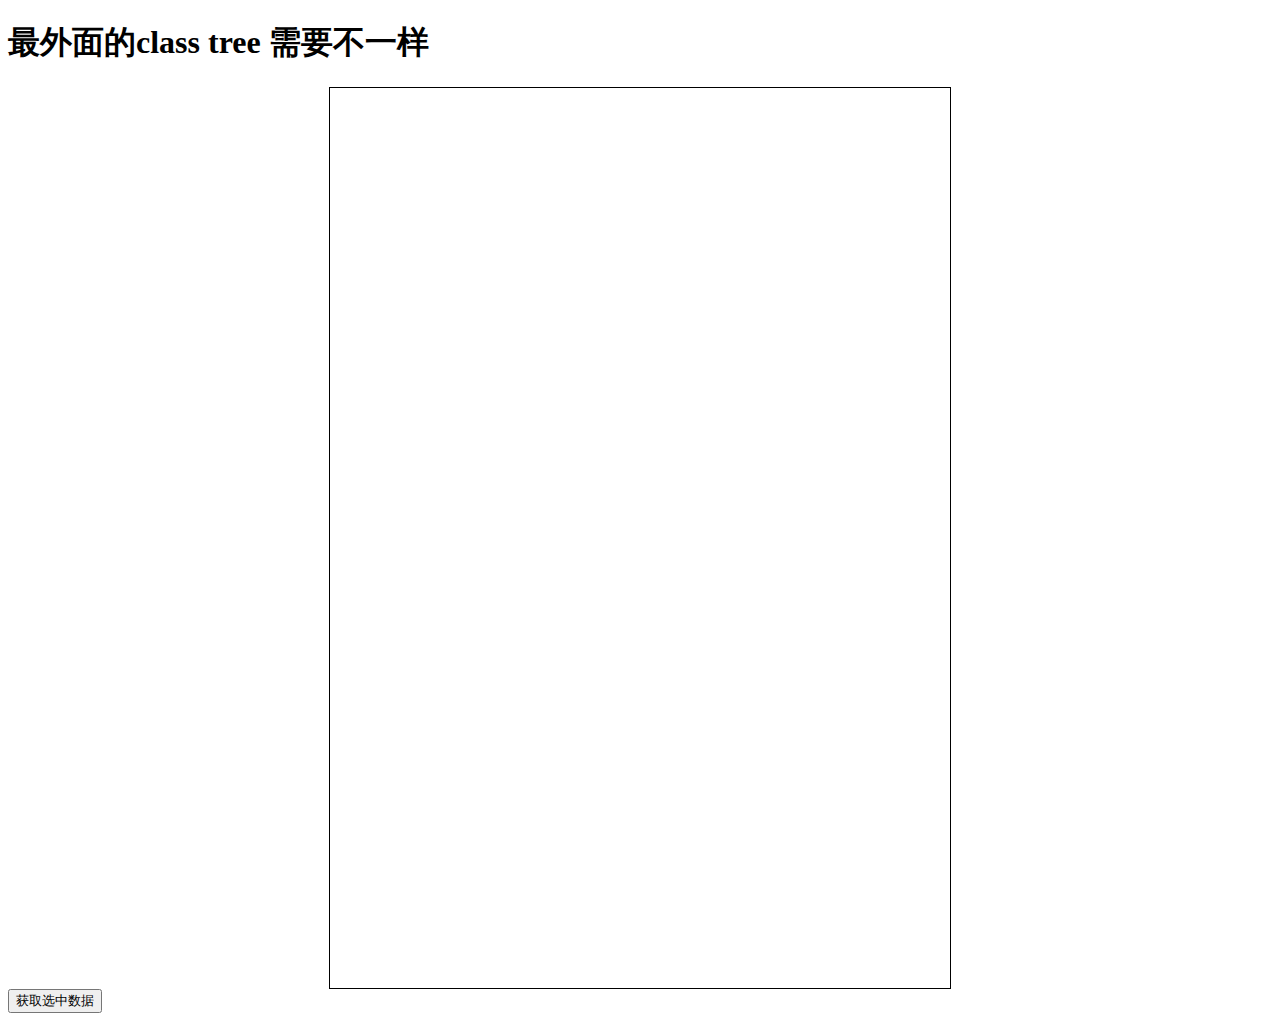
<file: JQ22/my-tree/leg_tree--1.0/index.html>
<!DOCTYPE html>
<html>

	<head>
		<meta charset="UTF-8">
		<title></title>
		<title>leg-tree</title>
		<meta name="apple-mobile-web-app-capable" content="yes">
		<meta name="apple-mobile-web-app-status-bar-style" content="black">
		<meta name="viewport" content="width=device-width, initial-scale=1,maximum-scale=1,user-scalable=no">
		<link rel="stylesheet" type="text/css" href="css/iconfont.css" />
	</head>
	<style>
		.tree {
			border: 1px solid black;
			width: 600px;
			height: 100vh;
			display: block;
			margin: auto;
			overflow-y: scroll;
			overflow-x: scroll;
			position: relative;
			padding-left: 20px;
		}
		
		a {
			text-decoration: none;
			color: #2C8DFB;
		}
		
		ul li {
			list-style-type: none;
			margin-left: -10px;
			position: relative;
		}
		
		.tree input{cursor: pointer;}
		.tree span {
			font-size: 13px;
			cursor: pointer;
			display: inline-block;
			border: 1px solid #e2e2e2;
			width: 10px;
			line-height: 8px;
			text-align: center;
			height: 10px;
			background-color: whitesmoke;
			position: absolute;
			left: 8px;
			top: 4px;
		}
		.tree ul span{
			left: -16px;
		}
		.tree ul {
			width: 100%;
			list-style-type: none;
			margin-top: 0px;
			position: relative;
		}
		.label:hover{
			box-shadow: 0 0 4px 0px #a0aefb;
		}
		.label{
			width: 18px;
			height: 18px;
			position: inherit;
			top: 4px;
			background-image: url(check.png);
			background-size: 100% 100%;
			display: inline-block;
			margin: 1px 5px 0 0;
		}
		input:checked + label {
			width: 19px;
			height: 19px;
			margin: 0 4px 0 0;
		    background-image: url(checked.png);
		}
		input{
			display: none;
		}
		.isShow{
			width: 14px;
			margin-right: 5px;
		}
		
		
		
		.tree1{
			position: fixed;
			right: 5px;
			top: 20px;
		}
	</style>
	<body>
		<h1>最外面的class tree 需要不一样</h1>
		<div class="tree">
		</div>
		<div class="tree1">
		</div>
		<button id="demo">获取选中数据</button>
	</body>
	<script src="http://libs.baidu.com/jquery/2.0.0/jquery.min.js"></script>
	<script src="leg-tree.js" type="text/javascript" charset="utf-8"></script>
	<script>
		var data = [{
			"name": "所有权限123",
			"open": true,
			"ico": 'iconfont icon-suo',
			"cascade": true,
			"checked": false,
			"children": [{
					"name": "储物柜管理",
					"open": true,
					"ico": 'iconfont icon-yonghu',
					"id": 99,
					"checked": false,
					"children": [{
							"name": "储物柜列表",
							"id": 1,
							"ico": 'iconfont icon-sousuo',
							"checked": false,
							"open": false,
							"children": [{
									"name": "详情",
									"id": 7,
									"ico": false,
									"checked": false
								},
								{
									"name": "修改价格",
									"id": 43,
									"ico": false,
									"checked": false
								}
							]
						},
						{
							"name": "计费类型",
							"id": 36,
							"ico": false,
							"checked": false,
							"open": true,
							"children": [{
									"name": "删除",
									"id": 37,
									"ico": false,
									"checked": false
								},
								{
									"name": "提交编辑",
									"id": 52,
									"ico": false,
									"checked": false
								}
							]
						}
					]
				},
				{
					"name": "广告业务",
					"open": true,
					"ico": false,
					"id": 999,
					"checked": false,
					"children": [{
							"name": "广告列表",
							"id": 22,
							"ico": false,
							"checked": false,
							"open": true,
							"children": [{
									"name": "编辑",
									"id": 23,
									"ico": false,
									"checked": false
								},
								{
									"name": "添加",
									"id": 24,
									"ico": false,
									"checked": false
								},
								{
									"name": "删除",
									"id": 25,
									"ico": false,
									"checked": false
								}
							]
						},
						{
							"name": "广告资源",
							"id": 26,
							"ico": false,
							"checked": false,
							"open": true,
							"children": [{
									"name": "编辑",
									"id": 27,
									"ico": false,
									"checked": false
								},
								{
									"name": "上传",
									"id": 28,
									"ico": false,
									"checked": false
								},
								{
									"name": "删除",
									"id": 29,
									"ico": false,
									"checked": false
								}
							]
						}
					]
				},
				{
					"name": "个人中心",
					"open": true,
					"ico": false,
					"checked": false,
					"children": [{
							"name": "资料修改",
							"id": 5,
							"ico": false,
							"checked": false,
							"open": true,
							"children": []
						},
						{
							"name": "密码修改",
							"id": 6,
							"ico": false,
							"checked": false,
							"open": true,
							"children": []
						},
						{
							"name": "资金账户",
							"id": 41,
							"ico": false,
							"checked": false,
							"open": true,
							"children": [{
									"name": "资金账户绑定微信",
									"id": 39,
									"ico": false,
									"checked": false
								},
								{
									"name": "资金账户绑定支付宝",
									"id": 40,
									"ico": false,
									"checked": false
								}
							]
						}
					]
				},
				{
					"name": "日志管理",
					"open": true,
					"ico": false,
					"checked": false,
					"children": [{
							"name": "错误日志",
							"id": 30,
							"ico": false,
							"checked": false,
							"open": true,
							"children": [{
									"name": "详情",
									"id": 31,
									"ico": false,
									"checked": false
								},
								{
									"name": "删除",
									"id": 32,
									"ico": false,
									"checked": false
								}
							]
						},
						{
							"name": "操作日志",
							"id": 33,
							"ico": false,
							"checked": false,
							"open": false,
							"children": []
						}
					]
				},
				{
					"name": "消息推送",
					"open": false,
					"ico": false,
					"checked": false,
					"children": [{
							"name": "普通消息",
							"id": 34,
							"ico": false,
							"checked": false,
							"open": true,
							"children": []
						},
						{
							"name": "图文消息",
							"id": 35,
							"ico": false,
							"checked": true,
							"open": true,
							"children": []
						}
					]
				}
			]
		}];

		var arrs = [1, 2, 3, 48, 5, 6, 7, 8, 9, 10]

		/*
		生成tree的位置 data为tree数据、arrs为选中的id可为空
		arrs可填可不填 填写需为数组
		data数据中的只有name、id、checked、open、ico、children和cascade
			其中open为是否展开	
			ico为ico图片 icon-sousuo 例: <i class="iconfont icon-sousuo"></i>（因麻烦只添加了3个测试ico）
				ico 可用自己所使用UI的ico  例：<i class="ivu-icon ivu-icon-ios-add-circle"></i>
				所填值 ivu-icon ivu-icon-ios-add-circle 为iview UI
				值必须要有所用UI的前缀（不懂可自己去F12把class 里的值全部复制）
			
			cascade为是否子父级联选中（cascade 必须在最高父级中写才生效）
		*/
		$(".tree").tree(data, arrs);
		$(".tree1").tree(data, arrs);
		//leg(".tree").tree(data,arrs);	//leg等同于$

		$("#demo").on("click", () => {
			alert($.getCheckedNodes())
		})
		console.log($.getCheckedNodes())
		//console.log(leg.getCheckedNodes())
	</script>

</html>
</file>
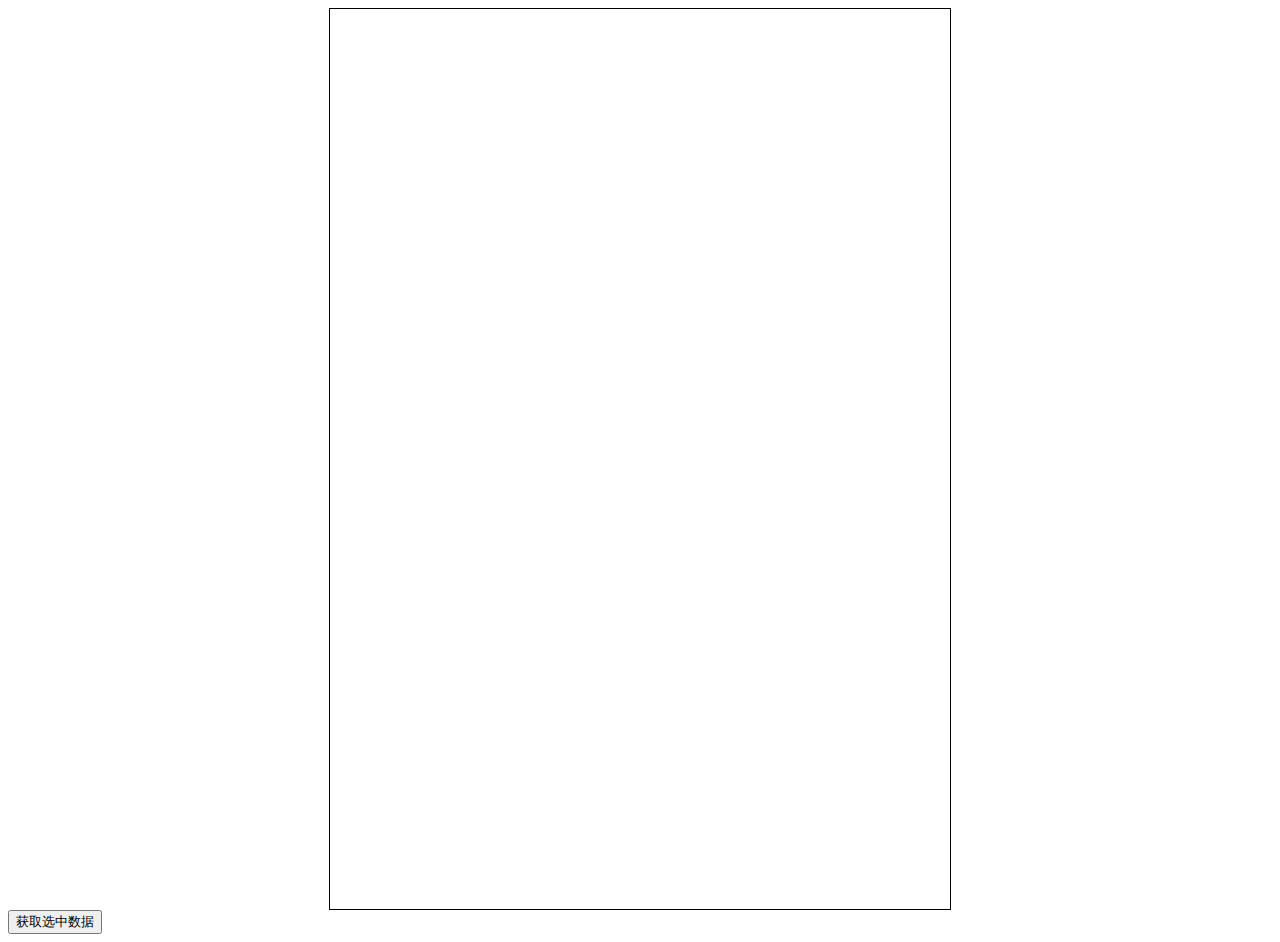
<file: JQ22/my-tree/my.html>
<!DOCTYPE html>
<html>

	<head>
		<meta charset="UTF-8">
		<title></title>
		<title>leg-tree</title>
		<meta name="apple-mobile-web-app-capable" content="yes">
		<meta name="apple-mobile-web-app-status-bar-style" content="black">
		<meta name="viewport" content="width=device-width, initial-scale=1,maximum-scale=1,user-scalable=no">
		<link rel="stylesheet" type="text/css" href="font/iconfont.css" />
	</head>
	<style>
		.tree {
			border: 1px solid black;
			width: 600px;
			height: 100vh;
			display: block;
			margin: auto;
			overflow-y: scroll;
			overflow-x: scroll;
			position: relative;
			padding-left: 20px;
		}
		
		a {
			text-decoration: none;
			color: #434b5a;
		}
		
		.synTree .iconxiangyou{
			cursor: pointer;
		}
		.synTree span{
			position: relative;
		    top: -6px;
		    left: 10px;
		    color: #010102;
	        cursor: default;
		}
		.leg_tree li {
			list-style-type: none;
			margin-left: -10px;
			position: relative;
			line-height: 22px;
		}
		
		.leg_tree li a{
			position: absolute;
			top: -4px;
			padding: 0px 10px;
		}
		.iconxiangyou{
		    position: absolute;
		    top: -5px;
		    left: -10px;
		}
		.leg_tree li i{
			font-size: 14px;
		}
		.leg_tree li i~i:before{
			position: relative;
		    top: -3px;
		    left: 5px;
		}
		.tree input{cursor: pointer;}
		.tree span {
			font-size: 13px;
			cursor: pointer;
			display: inline-block;
			border: 1px solid #e2e2e2;
			width: 10px;
			line-height: 8px;
			text-align: center;
			height: 10px;
			background-color: whitesmoke;
			position: absolute;
			left: 8px;
			top: 4px;
		}
		.tree ul span{
			left: -16px;
		}
		.tree ul {
			list-style-type: none;
			margin-top: 0px;
			position: relative;
		}
		
		.label{
			width: 14px;
			height: 14px;
			display: inline-flex;
			border: 1px solid #a5a5a5;
			border-radius: 3px;
		}
		.label i {
		    color: #0095ff;
		    position: absolute;
		    top: -2px;
		    left: -1px;
		    font-size: 18px!important;
		}
		.label:hover {
			box-shadow: 0 0 4px 0px #a0aefb;
		}
		/*.label i:hover {
			box-shadow: 0 0 4px 0px #a0aefb;
		}*/
		.isShow{
			position: absolute;
			top: -3px;
			left: -20px;
		}
		input{
			display: none;
		}
		.isShow{
			width: 14px;
			margin-right: 5px;
		}
		
		
		
		.tree1{
			position: fixed;
			top: 20px;
		}
	</style>
	<body>
		<!-- <h1>最外面的class tree 需要不一样</h1> -->
		<div class="tree">
		</div>
		 <div class="tree1"> 
		</div>
		<button id="demo">获取选中数据</button>
	</body>
	<script src="http://libs.baidu.com/jquery/2.0.0/jquery.min.js"></script>
	<script src="leg-tree.js" type="text/javascript" charset="utf-8"></script>
	<script>
		var data = [{
			"name": "所有权限123",
			"open": true,
			"id": 999,
			"ico": 'iconyonghu',
			"checked": false,
			"children": [{
					"name": "储物柜管理",
					"open": true,
					"ico": 'iconshezhi',
					"id": 99,
					"checked": false,
					"children": [{
							"name": "储物柜列表",
							"id": 1,
							"ico": 'icon-sousuo',
							"checked": false,
							"open": false,
							"children": [{
									"name": "详情",
									"id": 7,
									"ico": false,
									"checked": true
								},
								{
									"name": "修改价格",
									"id": 43,
									"ico": false,
									"checked": false
								}
							]
						},
						{
							"name": "计费类型",
							"id": 36,
							"ico": false,
							"checked": false,
							"open": true,
							"children": [{
									"name": "删除",
									"id": 37,
									"ico": false,
									"checked": false
								},
								{
									"name": "提交编辑",
									"id": 52,
									"ico": false,
									"checked": false
								}
							]
						}
					]
				},
				{
					"name": "广告业务",
					"open": true,
					"ico": false,
					"id": 999,
					"checked": false,
					"children": [{
							"name": "广告列表",
							"id": 22,
							"ico": false,
							"checked": false,
							"open": true,
							"children": [{
									"name": "编辑",
									"id": 23,
									"ico": false,
									"checked": false
								},
								{
									"name": "添加",
									"id": 24,
									"ico": false,
									"checked": false
								},
								{
									"name": "删除",
									"id": 25,
									"ico": false,
									"checked": false
								}
							]
						},
						{
							"name": "广告资源",
							"id": 26,
							"ico": false,
							"checked": false,
							"open": true,
							"children": [{
									"name": "编辑",
									"id": 27,
									"ico": false,
									"checked": false
								},
								{
									"name": "上传",
									"id": 28,
									"ico": false,
									"checked": false
								},
								{
									"name": "删除",
									"id": 29,
									"ico": false,
									"checked": false
								}
							]
						}
					]
				},
				{
					"name": "个人中心",
					"open": true,
					"ico": false,
					"checked": false,
					"children": [{
							"name": "资料修改",
							"id": 5,
							"ico": false,
							"checked": false,
							"open": true,
							"children": []
						},
						{
							"name": "密码修改",
							"id": 6,
							"ico": false,
							"checked": false,
							"open": true,
							"children": []
						},
						{
							"name": "资金账户",
							"id": 41,
							"ico": false,
							"checked": false,
							"open": true,
							"children": [{
									"name": "资金账户绑定微信",
									"id": 39,
									"ico": false,
									"checked": false
								},
								{
									"name": "资金账户绑定支付宝",
									"id": 40,
									"ico": false,
									"checked": false
								}
							]
						}
					]
				},
				{
					"name": "日志管理",
					"open": true,
					"ico": false,
					"checked": false,
					"children": [{
							"name": "错误日志",
							"id": 30,
							"ico": false,
							"checked": false,
							"open": true,
							"children": [{
									"name": "详情",
									"id": 31,
									"ico": false,
									"checked": false
								},
								{
									"name": "删除",
									"id": 32,
									"ico": false,
									"checked": false
								}
							]
						},
						{
							"name": "操作日志",
							"id": 33,
							"ico": false,
							"checked": false,
							"open": false,
							"children": []
						}
					]
				},
				{
					"name": "消息推送",
					"open": false,
					"ico": false,
					"checked": false,
					"children": [{
							"name": "普通消息",
							"id": 34,
							"ico": false,
							"checked": false,
							"open": true,
							"children": []
						},
						{
							"name": "图文消息",
							"id": 35,
							"ico": false,
							"checked": false,
							"open": true,
							"children": []
						}
					]
				}
			]
		}];

		var arrs = []
		// var arrs = [1, 2, 3, 48, 5, 6, 7, 8, 9, 10]

		/*
		生成tree的位置 data为tree数据、arrs为选中的id可为空
		arrs可填可不填 填写需为数组
		data数据中的只有name、id、checked、open、ico、children
			其中open为是否展开	
		*/

		$("#demo").on("click", () => {
			alert(leg.getCheckedNodes())//选中
			console.log(leg.getHalfSelected())//半选
			console.log(leg.getAll());//全选及半选
		})
		leg.tree({
			ele:".tree",//选者
			data:data,//数据
			arrs:arrs,//选中的id
			cascade:true,//级联
//			onAsync:true//暂无此
		});
		leg.synTree({
			ele:".tree1",
			url:"./tree.json",
			dataStyle:(res)=>{//修改后台返回的数据格式
				return res.list;
			},
			getData:(id,name)=>{//返回的id和标题
				console.log(id+"======"+name)
			}
		});
	</script>

</html>
</file>
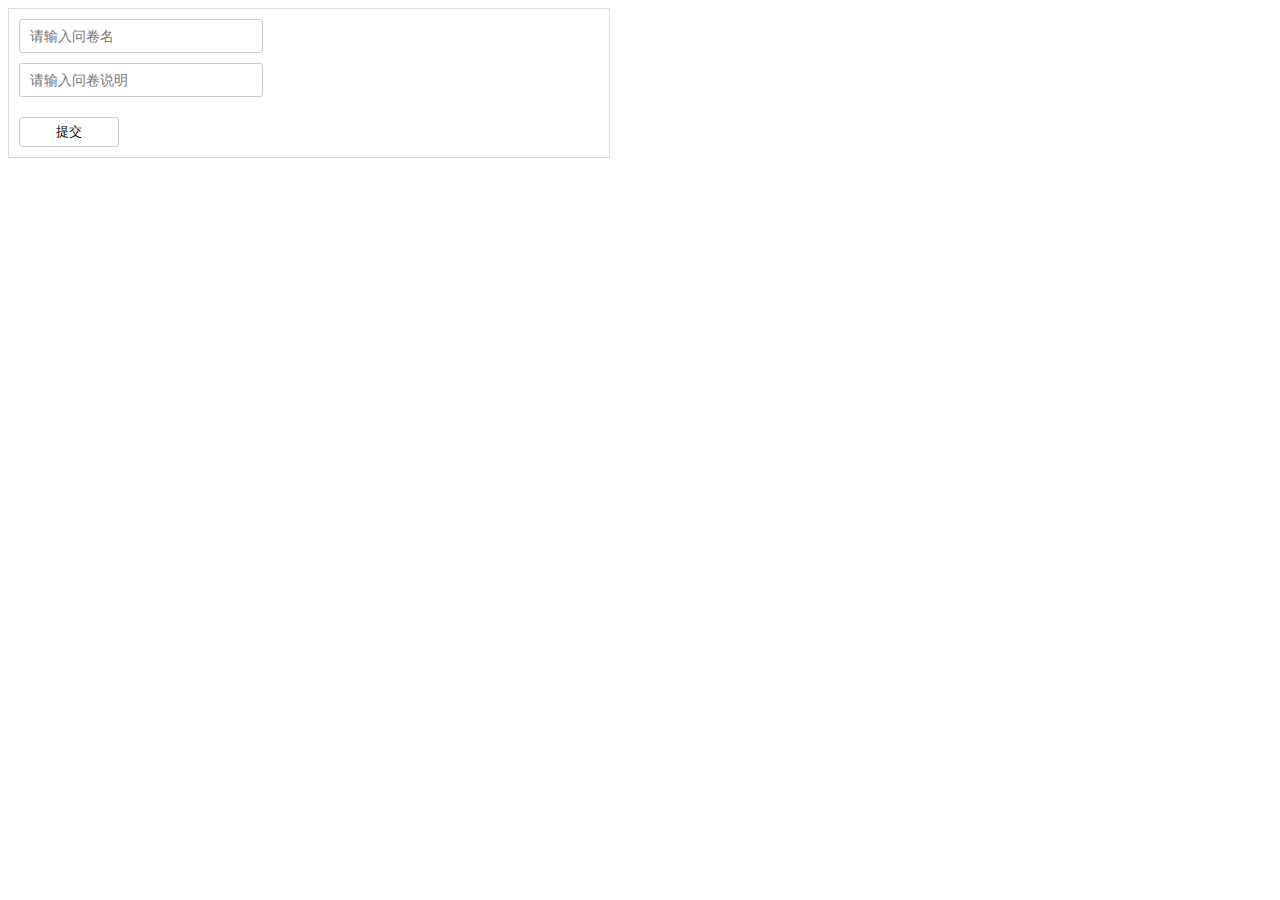
<file: JQ22/my-question/my-question/jq.html>
<!DOCTYPE html>
<html>
	<head>
		<meta charset="utf-8">
		<title></title>
	</head>
	<style type="text/css">
		.box {
			width: 600px;
			height: 100%;
			border: 1px solid gainsboro;
		}

		form input {
			display: block;
			margin: 10px;
			height: 30px;
			width: 230px;
			font-size: 14px;
			background: #fff;
			text-align: left;
			line-height: 30px;
			border-radius: 3px;
			padding-left: 10px;
			border: 1px solid #ccc;
		}

		.question {
			margin-left: 10px;
			display: flex;
			justify-content: flex-end;
			/* justify-content: space-between; */
		}

		.content {
			margin-left: 10px;
		}

		button {
			height: 30px;
			width: 100px;
			background: #fff;
			margin: 10px;
			border-radius: 3px;
			border: 1px solid #ccc;
		}

		.content b {
			float: left;
			padding: 16px 3px;
		}

		.choose {
			margin-left: 20px;
		}

		.choose button {
			margin: 0;
			padding: 0;
			width: 60px;
		}

		.choose button:hover {
			color: #01AAED;
		}

		.choose button:first-child {
			border-right: 0;
			border-radius: 3px 0 0 3px;
		}

		.choose button:last-child {
			margin-left: -5px;
			border-radius: 0 3px 3px 0;
		}

		.check {
			border: 1px solid #01AAED !important;
			box-shadow: 0px 1px 5px #90d6fa;
			position: sticky;
			color: #01AAED;
			z-index: 99;
		}
	</style>
	<body>
		<div class="box">
			<form id="form">
				<input type="text" name="asd" placeholder="请输入问卷名" />
				<input type="text" name="asd1" placeholder="请输入问卷说明" />

				<div class="title" leg-filter="title"></div>
				
				<button type="button" id="submit">提交</button>
			</form>
		</div>
		<!-- <script src="../../source/js/jquery-3.3.1.js"></script> -->
		<script src="https://www.jq22.com/jquery/jquery-3.3.1.js"></script>
		<script type="text/javascript" src="jq-es5.js"></script>
		<script>
			leg.survey({
				ele:".title",//添加的class 或者 id
				name:"demo",//问卷调查返回数据的名字	
				submit:"#submit",//提交按钮的id 或者 class	form标签内
				// form:"#form",// form 标签上的标志
				getData:function(res){
					console.log(res)
				}
			});
			// 获取的数据
			// {name: "asd", value: ""}
			// name: "asd1", value: ""}
			// {name: "demo", value: "[{"title":"","num":"1","children":[""]}]"}
		</script>
	</body>
</html>
</file>
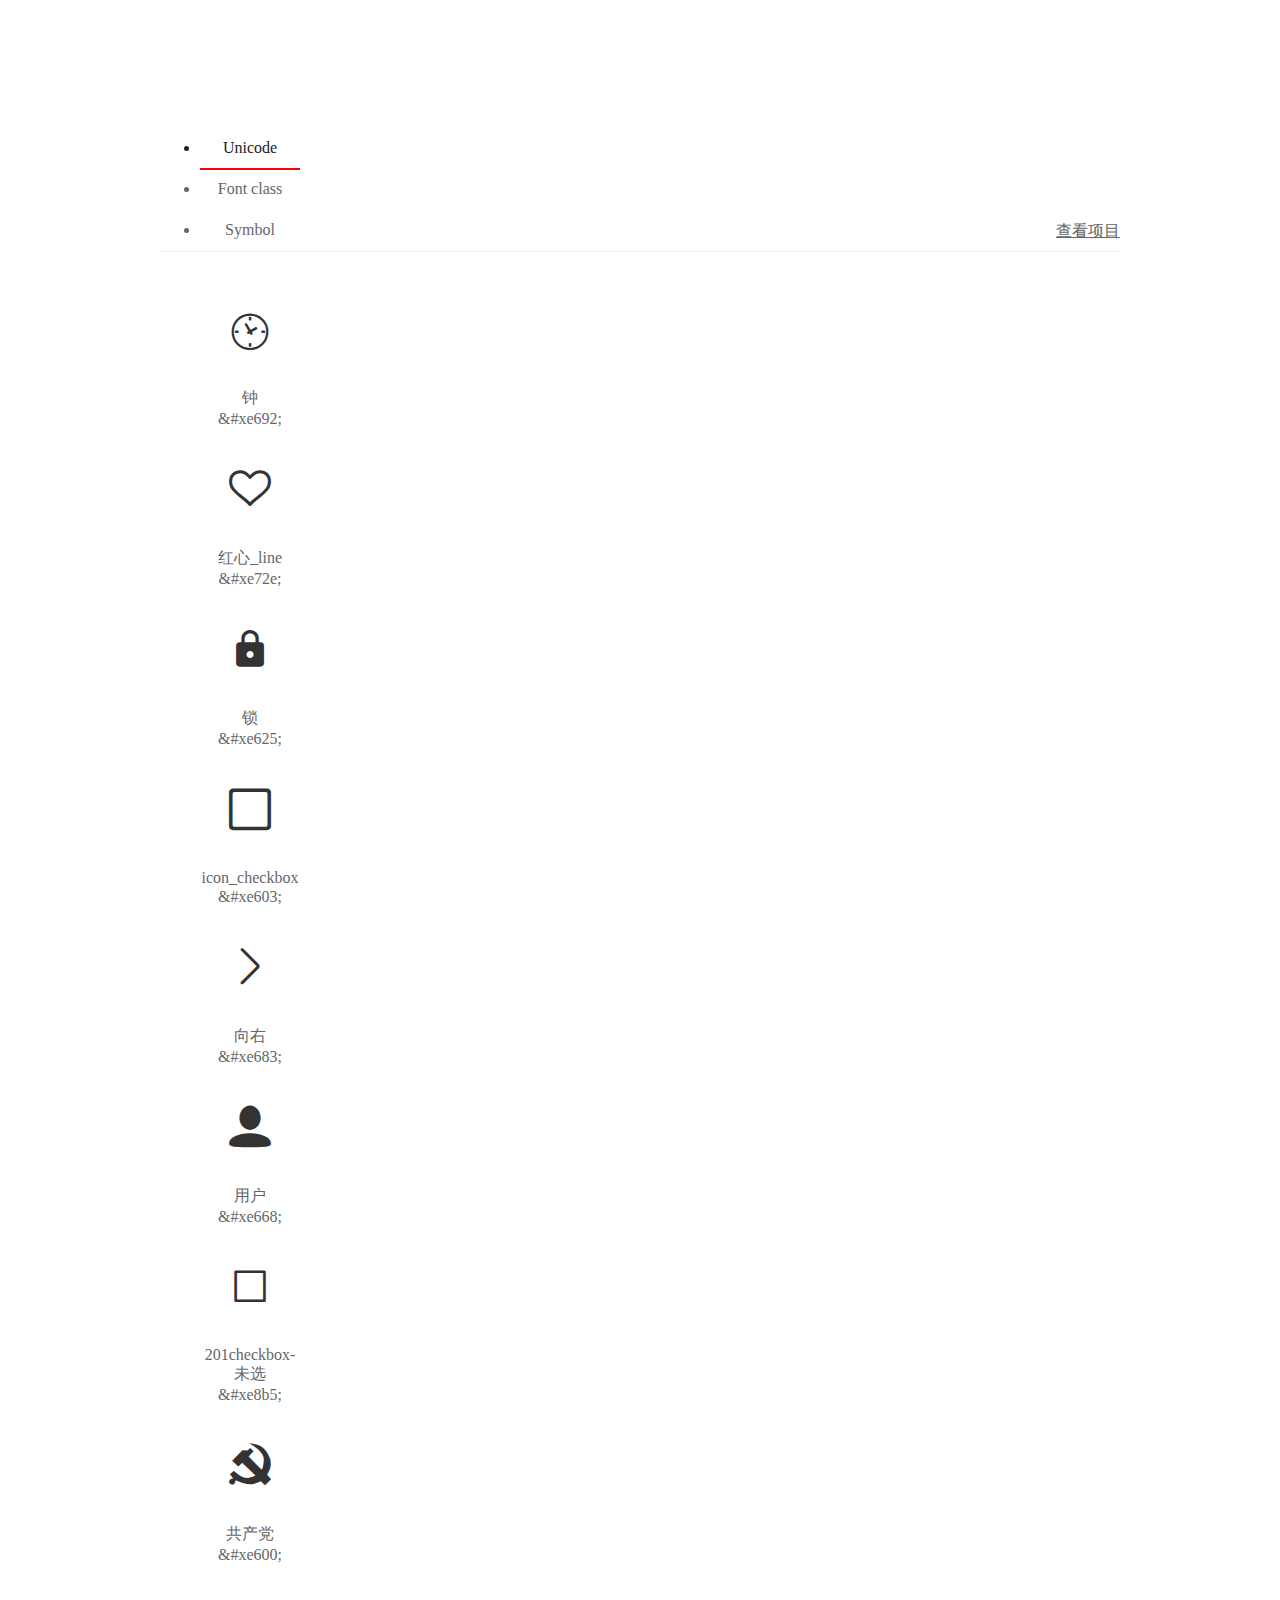
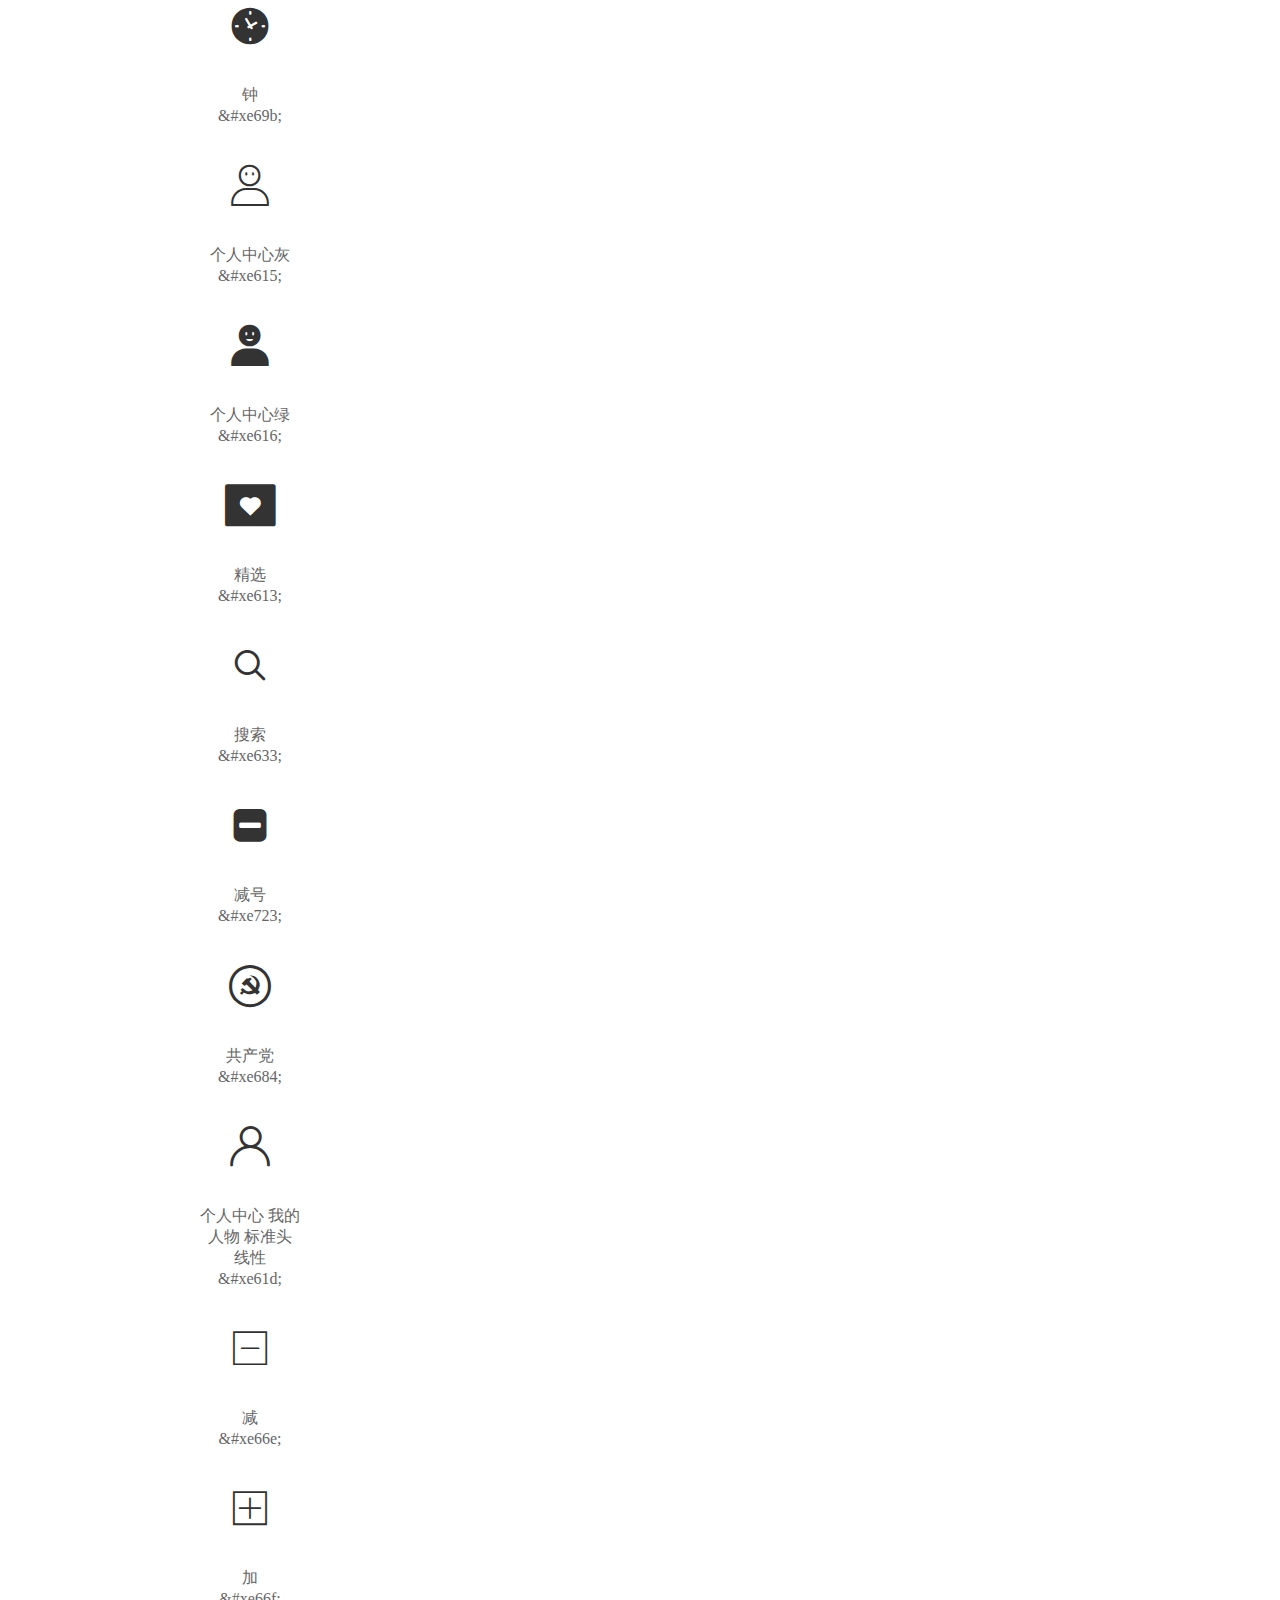
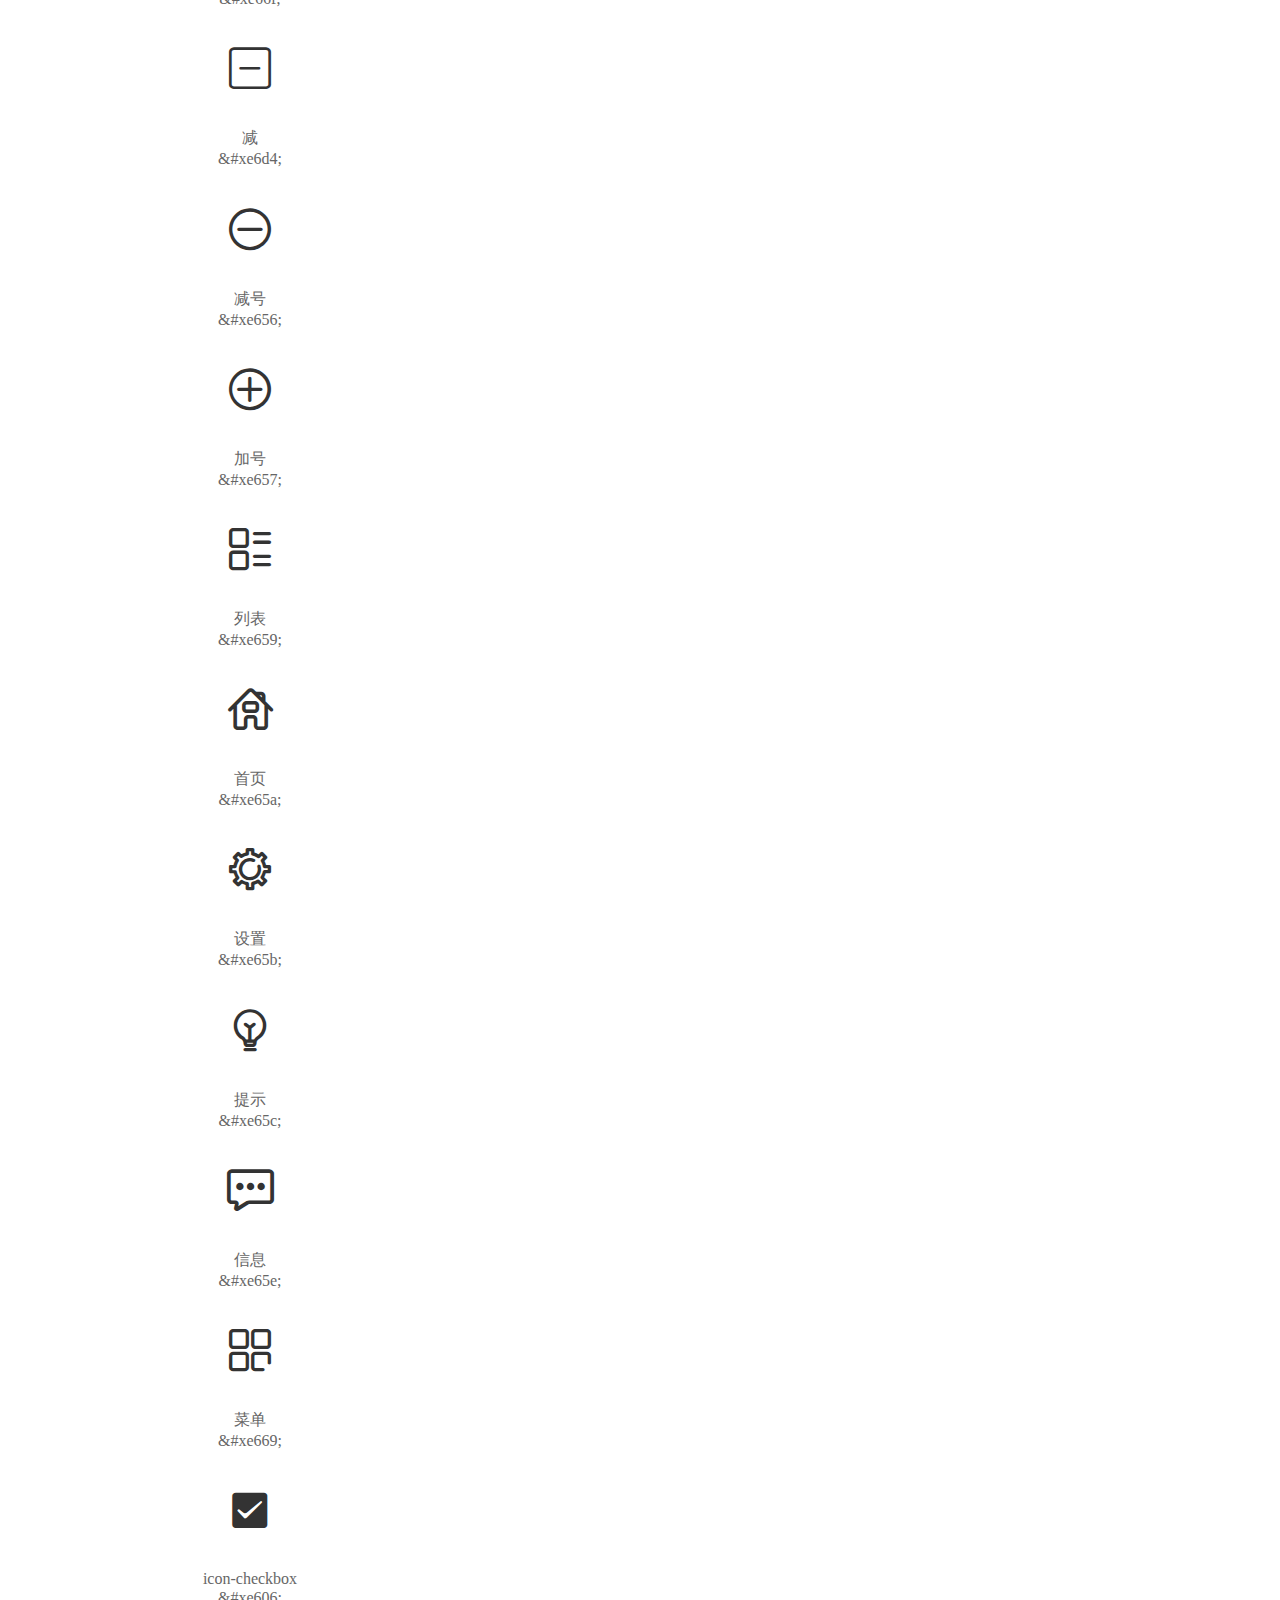
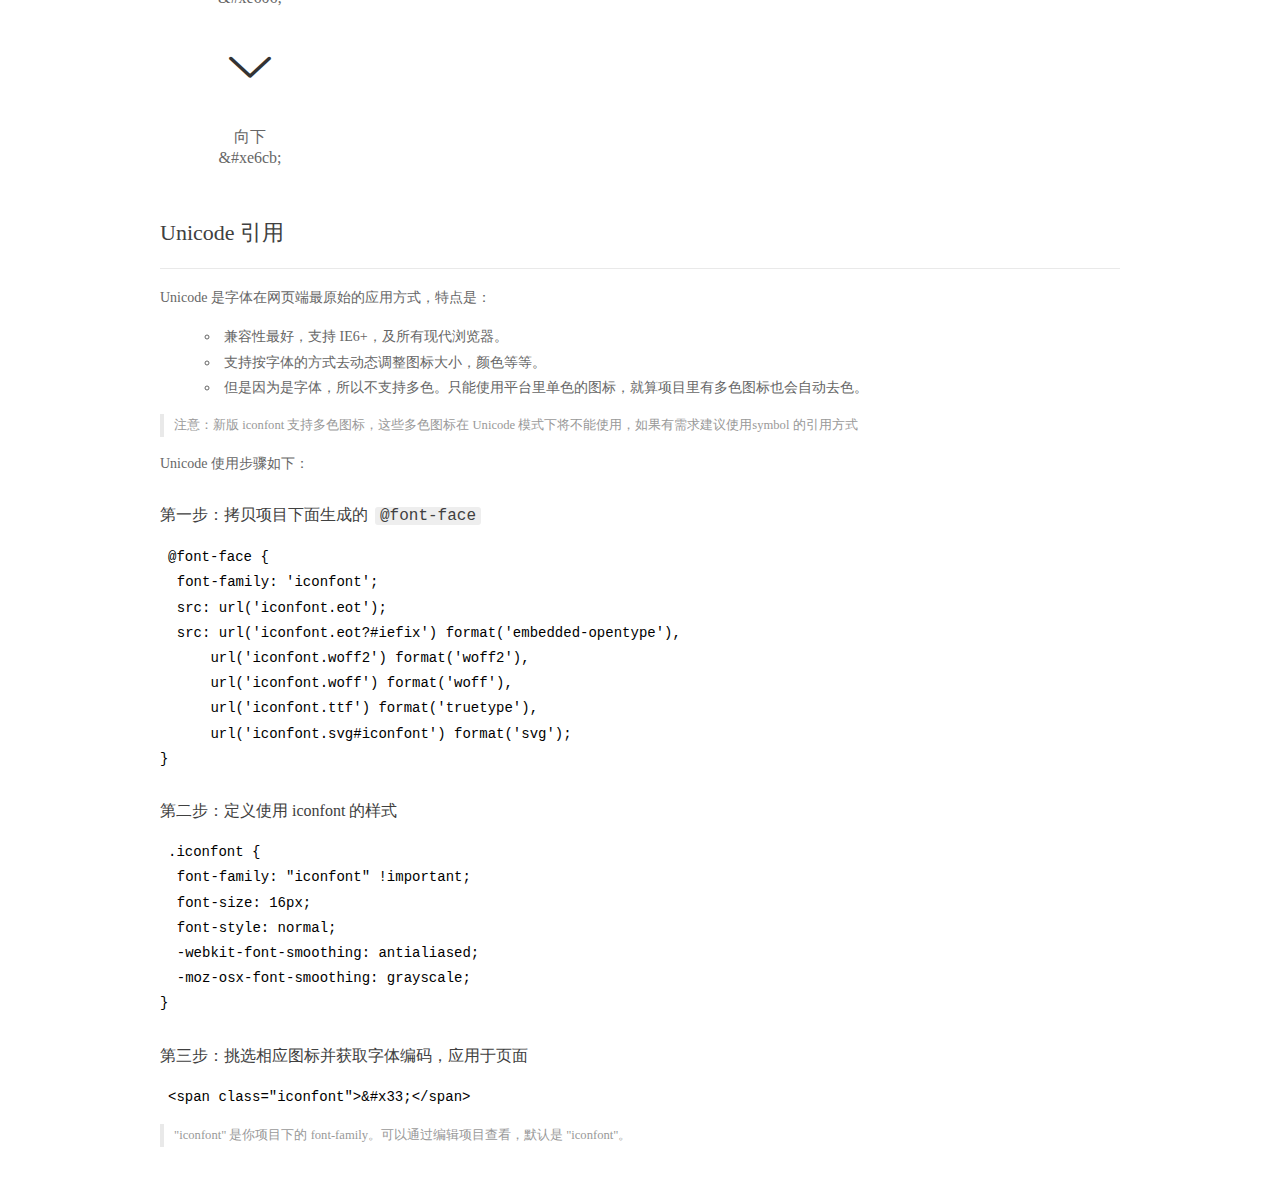
<file: JQ22/my-tree/font/demo_index.html>
<!DOCTYPE html>
<html>
<head>
  <meta charset="utf-8"/>
  <title>IconFont Demo</title>
  <link rel="shortcut icon" href="https://gtms04.alicdn.com/tps/i4/TB1_oz6GVXXXXaFXpXXJDFnIXXX-64-64.ico" type="image/x-icon"/>
  <link rel="stylesheet" href="https://g.alicdn.com/thx/cube/1.3.2/cube.min.css">
  <link rel="stylesheet" href="demo.css">
  <link rel="stylesheet" href="iconfont.css">
  <script src="iconfont.js"></script>
  <!-- jQuery -->
  <script src="https://a1.alicdn.com/oss/uploads/2018/12/26/7bfddb60-08e8-11e9-9b04-53e73bb6408b.js"></script>
  <!-- 代码高亮 -->
  <script src="https://a1.alicdn.com/oss/uploads/2018/12/26/a3f714d0-08e6-11e9-8a15-ebf944d7534c.js"></script>
</head>
<body>
  <div class="main">
    <h1 class="logo"><a href="https://www.iconfont.cn/" title="iconfont 首页" target="_blank">&#xe86b;</a></h1>
    <div class="nav-tabs">
      <ul id="tabs" class="dib-box">
        <li class="dib active"><span>Unicode</span></li>
        <li class="dib"><span>Font class</span></li>
        <li class="dib"><span>Symbol</span></li>
      </ul>
      
      <a href="https://www.iconfont.cn/manage/index?manage_type=myprojects&projectId=1587399" target="_blank" class="nav-more">查看项目</a>
      
    </div>
    <div class="tab-container">
      <div class="content unicode" style="display: block;">
          <ul class="icon_lists dib-box">
          
            <li class="dib">
              <span class="icon iconfont">&#xe692;</span>
                <div class="name">钟</div>
                <div class="code-name">&amp;#xe692;</div>
              </li>
          
            <li class="dib">
              <span class="icon iconfont">&#xe72e;</span>
                <div class="name">红心_line</div>
                <div class="code-name">&amp;#xe72e;</div>
              </li>
          
            <li class="dib">
              <span class="icon iconfont">&#xe625;</span>
                <div class="name">锁</div>
                <div class="code-name">&amp;#xe625;</div>
              </li>
          
            <li class="dib">
              <span class="icon iconfont">&#xe603;</span>
                <div class="name">icon_checkbox</div>
                <div class="code-name">&amp;#xe603;</div>
              </li>
          
            <li class="dib">
              <span class="icon iconfont">&#xe683;</span>
                <div class="name">向右</div>
                <div class="code-name">&amp;#xe683;</div>
              </li>
          
            <li class="dib">
              <span class="icon iconfont">&#xe668;</span>
                <div class="name">用户</div>
                <div class="code-name">&amp;#xe668;</div>
              </li>
          
            <li class="dib">
              <span class="icon iconfont">&#xe8b5;</span>
                <div class="name">201checkbox-未选</div>
                <div class="code-name">&amp;#xe8b5;</div>
              </li>
          
            <li class="dib">
              <span class="icon iconfont">&#xe600;</span>
                <div class="name">共产党</div>
                <div class="code-name">&amp;#xe600;</div>
              </li>
          
            <li class="dib">
              <span class="icon iconfont">&#xe69b;</span>
                <div class="name">钟</div>
                <div class="code-name">&amp;#xe69b;</div>
              </li>
          
            <li class="dib">
              <span class="icon iconfont">&#xe615;</span>
                <div class="name">个人中心灰</div>
                <div class="code-name">&amp;#xe615;</div>
              </li>
          
            <li class="dib">
              <span class="icon iconfont">&#xe616;</span>
                <div class="name">个人中心绿</div>
                <div class="code-name">&amp;#xe616;</div>
              </li>
          
            <li class="dib">
              <span class="icon iconfont">&#xe613;</span>
                <div class="name">精选</div>
                <div class="code-name">&amp;#xe613;</div>
              </li>
          
            <li class="dib">
              <span class="icon iconfont">&#xe633;</span>
                <div class="name">搜索</div>
                <div class="code-name">&amp;#xe633;</div>
              </li>
          
            <li class="dib">
              <span class="icon iconfont">&#xe723;</span>
                <div class="name">减号</div>
                <div class="code-name">&amp;#xe723;</div>
              </li>
          
            <li class="dib">
              <span class="icon iconfont">&#xe684;</span>
                <div class="name">共产党</div>
                <div class="code-name">&amp;#xe684;</div>
              </li>
          
            <li class="dib">
              <span class="icon iconfont">&#xe61d;</span>
                <div class="name">个人中心 我的  人物 标准头 线性</div>
                <div class="code-name">&amp;#xe61d;</div>
              </li>
          
            <li class="dib">
              <span class="icon iconfont">&#xe66e;</span>
                <div class="name">减</div>
                <div class="code-name">&amp;#xe66e;</div>
              </li>
          
            <li class="dib">
              <span class="icon iconfont">&#xe66f;</span>
                <div class="name">加</div>
                <div class="code-name">&amp;#xe66f;</div>
              </li>
          
            <li class="dib">
              <span class="icon iconfont">&#xe6d4;</span>
                <div class="name">减</div>
                <div class="code-name">&amp;#xe6d4;</div>
              </li>
          
            <li class="dib">
              <span class="icon iconfont">&#xe656;</span>
                <div class="name">减号</div>
                <div class="code-name">&amp;#xe656;</div>
              </li>
          
            <li class="dib">
              <span class="icon iconfont">&#xe657;</span>
                <div class="name">加号</div>
                <div class="code-name">&amp;#xe657;</div>
              </li>
          
            <li class="dib">
              <span class="icon iconfont">&#xe659;</span>
                <div class="name">列表</div>
                <div class="code-name">&amp;#xe659;</div>
              </li>
          
            <li class="dib">
              <span class="icon iconfont">&#xe65a;</span>
                <div class="name">首页</div>
                <div class="code-name">&amp;#xe65a;</div>
              </li>
          
            <li class="dib">
              <span class="icon iconfont">&#xe65b;</span>
                <div class="name">设置</div>
                <div class="code-name">&amp;#xe65b;</div>
              </li>
          
            <li class="dib">
              <span class="icon iconfont">&#xe65c;</span>
                <div class="name">提示</div>
                <div class="code-name">&amp;#xe65c;</div>
              </li>
          
            <li class="dib">
              <span class="icon iconfont">&#xe65e;</span>
                <div class="name">信息</div>
                <div class="code-name">&amp;#xe65e;</div>
              </li>
          
            <li class="dib">
              <span class="icon iconfont">&#xe669;</span>
                <div class="name">菜单</div>
                <div class="code-name">&amp;#xe669;</div>
              </li>
          
            <li class="dib">
              <span class="icon iconfont">&#xe606;</span>
                <div class="name">icon-checkbox</div>
                <div class="code-name">&amp;#xe606;</div>
              </li>
          
            <li class="dib">
              <span class="icon iconfont">&#xe6cb;</span>
                <div class="name">向下</div>
                <div class="code-name">&amp;#xe6cb;</div>
              </li>
          
          </ul>
          <div class="article markdown">
          <h2 id="unicode-">Unicode 引用</h2>
          <hr>

          <p>Unicode 是字体在网页端最原始的应用方式，特点是：</p>
          <ul>
            <li>兼容性最好，支持 IE6+，及所有现代浏览器。</li>
            <li>支持按字体的方式去动态调整图标大小，颜色等等。</li>
            <li>但是因为是字体，所以不支持多色。只能使用平台里单色的图标，就算项目里有多色图标也会自动去色。</li>
          </ul>
          <blockquote>
            <p>注意：新版 iconfont 支持多色图标，这些多色图标在 Unicode 模式下将不能使用，如果有需求建议使用symbol 的引用方式</p>
          </blockquote>
          <p>Unicode 使用步骤如下：</p>
          <h3 id="-font-face">第一步：拷贝项目下面生成的 <code>@font-face</code></h3>
<pre><code class="language-css"
>@font-face {
  font-family: 'iconfont';
  src: url('iconfont.eot');
  src: url('iconfont.eot?#iefix') format('embedded-opentype'),
      url('iconfont.woff2') format('woff2'),
      url('iconfont.woff') format('woff'),
      url('iconfont.ttf') format('truetype'),
      url('iconfont.svg#iconfont') format('svg');
}
</code></pre>
          <h3 id="-iconfont-">第二步：定义使用 iconfont 的样式</h3>
<pre><code class="language-css"
>.iconfont {
  font-family: "iconfont" !important;
  font-size: 16px;
  font-style: normal;
  -webkit-font-smoothing: antialiased;
  -moz-osx-font-smoothing: grayscale;
}
</code></pre>
          <h3 id="-">第三步：挑选相应图标并获取字体编码，应用于页面</h3>
<pre>
<code class="language-html"
>&lt;span class="iconfont"&gt;&amp;#x33;&lt;/span&gt;
</code></pre>
          <blockquote>
            <p>"iconfont" 是你项目下的 font-family。可以通过编辑项目查看，默认是 "iconfont"。</p>
          </blockquote>
          </div>
      </div>
      <div class="content font-class">
        <ul class="icon_lists dib-box">
          
          <li class="dib">
            <span class="icon iconfont iconzhong"></span>
            <div class="name">
              钟
            </div>
            <div class="code-name">.iconzhong
            </div>
          </li>
          
          <li class="dib">
            <span class="icon iconfont iconhongxinline"></span>
            <div class="name">
              红心_line
            </div>
            <div class="code-name">.iconhongxinline
            </div>
          </li>
          
          <li class="dib">
            <span class="icon iconfont iconsuo"></span>
            <div class="name">
              锁
            </div>
            <div class="code-name">.iconsuo
            </div>
          </li>
          
          <li class="dib">
            <span class="icon iconfont iconiconcheckbox"></span>
            <div class="name">
              icon_checkbox
            </div>
            <div class="code-name">.iconiconcheckbox
            </div>
          </li>
          
          <li class="dib">
            <span class="icon iconfont iconxiangyou"></span>
            <div class="name">
              向右
            </div>
            <div class="code-name">.iconxiangyou
            </div>
          </li>
          
          <li class="dib">
            <span class="icon iconfont iconyonghu"></span>
            <div class="name">
              用户
            </div>
            <div class="code-name">.iconyonghu
            </div>
          </li>
          
          <li class="dib">
            <span class="icon iconfont iconcheckbox-weixuan"></span>
            <div class="name">
              201checkbox-未选
            </div>
            <div class="code-name">.iconcheckbox-weixuan
            </div>
          </li>
          
          <li class="dib">
            <span class="icon iconfont iconiconfontgongchandangeps"></span>
            <div class="name">
              共产党
            </div>
            <div class="code-name">.iconiconfontgongchandangeps
            </div>
          </li>
          
          <li class="dib">
            <span class="icon iconfont iconzhong1"></span>
            <div class="name">
              钟
            </div>
            <div class="code-name">.iconzhong1
            </div>
          </li>
          
          <li class="dib">
            <span class="icon iconfont icongerenzhongxinhui"></span>
            <div class="name">
              个人中心灰
            </div>
            <div class="code-name">.icongerenzhongxinhui
            </div>
          </li>
          
          <li class="dib">
            <span class="icon iconfont icongerenzhongxinlv"></span>
            <div class="name">
              个人中心绿
            </div>
            <div class="code-name">.icongerenzhongxinlv
            </div>
          </li>
          
          <li class="dib">
            <span class="icon iconfont iconjingxuan"></span>
            <div class="name">
              精选
            </div>
            <div class="code-name">.iconjingxuan
            </div>
          </li>
          
          <li class="dib">
            <span class="icon iconfont iconsousuo"></span>
            <div class="name">
              搜索
            </div>
            <div class="code-name">.iconsousuo
            </div>
          </li>
          
          <li class="dib">
            <span class="icon iconfont iconjianhao"></span>
            <div class="name">
              减号
            </div>
            <div class="code-name">.iconjianhao
            </div>
          </li>
          
          <li class="dib">
            <span class="icon iconfont icongongchandang"></span>
            <div class="name">
              共产党
            </div>
            <div class="code-name">.icongongchandang
            </div>
          </li>
          
          <li class="dib">
            <span class="icon iconfont icongerenzhongxinwoderenwubiaozhuntouxianxing"></span>
            <div class="name">
              个人中心 我的  人物 标准头 线性
            </div>
            <div class="code-name">.icongerenzhongxinwoderenwubiaozhuntouxianxing
            </div>
          </li>
          
          <li class="dib">
            <span class="icon iconfont iconjian"></span>
            <div class="name">
              减
            </div>
            <div class="code-name">.iconjian
            </div>
          </li>
          
          <li class="dib">
            <span class="icon iconfont iconjia"></span>
            <div class="name">
              加
            </div>
            <div class="code-name">.iconjia
            </div>
          </li>
          
          <li class="dib">
            <span class="icon iconfont iconjian1"></span>
            <div class="name">
              减
            </div>
            <div class="code-name">.iconjian1
            </div>
          </li>
          
          <li class="dib">
            <span class="icon iconfont iconjianhao1"></span>
            <div class="name">
              减号
            </div>
            <div class="code-name">.iconjianhao1
            </div>
          </li>
          
          <li class="dib">
            <span class="icon iconfont iconjiahao"></span>
            <div class="name">
              加号
            </div>
            <div class="code-name">.iconjiahao
            </div>
          </li>
          
          <li class="dib">
            <span class="icon iconfont iconliebiao"></span>
            <div class="name">
              列表
            </div>
            <div class="code-name">.iconliebiao
            </div>
          </li>
          
          <li class="dib">
            <span class="icon iconfont iconshouye"></span>
            <div class="name">
              首页
            </div>
            <div class="code-name">.iconshouye
            </div>
          </li>
          
          <li class="dib">
            <span class="icon iconfont iconshezhi"></span>
            <div class="name">
              设置
            </div>
            <div class="code-name">.iconshezhi
            </div>
          </li>
          
          <li class="dib">
            <span class="icon iconfont icontishi"></span>
            <div class="name">
              提示
            </div>
            <div class="code-name">.icontishi
            </div>
          </li>
          
          <li class="dib">
            <span class="icon iconfont iconxinxi"></span>
            <div class="name">
              信息
            </div>
            <div class="code-name">.iconxinxi
            </div>
          </li>
          
          <li class="dib">
            <span class="icon iconfont iconcaidan"></span>
            <div class="name">
              菜单
            </div>
            <div class="code-name">.iconcaidan
            </div>
          </li>
          
          <li class="dib">
            <span class="icon iconfont iconicon-checkbox"></span>
            <div class="name">
              icon-checkbox
            </div>
            <div class="code-name">.iconicon-checkbox
            </div>
          </li>
          
          <li class="dib">
            <span class="icon iconfont iconxiangxia"></span>
            <div class="name">
              向下
            </div>
            <div class="code-name">.iconxiangxia
            </div>
          </li>
          
        </ul>
        <div class="article markdown">
        <h2 id="font-class-">font-class 引用</h2>
        <hr>

        <p>font-class 是 Unicode 使用方式的一种变种，主要是解决 Unicode 书写不直观，语意不明确的问题。</p>
        <p>与 Unicode 使用方式相比，具有如下特点：</p>
        <ul>
          <li>兼容性良好，支持 IE8+，及所有现代浏览器。</li>
          <li>相比于 Unicode 语意明确，书写更直观。可以很容易分辨这个 icon 是什么。</li>
          <li>因为使用 class 来定义图标，所以当要替换图标时，只需要修改 class 里面的 Unicode 引用。</li>
          <li>不过因为本质上还是使用的字体，所以多色图标还是不支持的。</li>
        </ul>
        <p>使用步骤如下：</p>
        <h3 id="-fontclass-">第一步：引入项目下面生成的 fontclass 代码：</h3>
<pre><code class="language-html">&lt;link rel="stylesheet" href="./iconfont.css"&gt;
</code></pre>
        <h3 id="-">第二步：挑选相应图标并获取类名，应用于页面：</h3>
<pre><code class="language-html">&lt;span class="iconfont iconxxx"&gt;&lt;/span&gt;
</code></pre>
        <blockquote>
          <p>"
            iconfont" 是你项目下的 font-family。可以通过编辑项目查看，默认是 "iconfont"。</p>
        </blockquote>
      </div>
      </div>
      <div class="content symbol">
          <ul class="icon_lists dib-box">
          
            <li class="dib">
                <svg class="icon svg-icon" aria-hidden="true">
                  <use xlink:href="#iconzhong"></use>
                </svg>
                <div class="name">钟</div>
                <div class="code-name">#iconzhong</div>
            </li>
          
            <li class="dib">
                <svg class="icon svg-icon" aria-hidden="true">
                  <use xlink:href="#iconhongxinline"></use>
                </svg>
                <div class="name">红心_line</div>
                <div class="code-name">#iconhongxinline</div>
            </li>
          
            <li class="dib">
                <svg class="icon svg-icon" aria-hidden="true">
                  <use xlink:href="#iconsuo"></use>
                </svg>
                <div class="name">锁</div>
                <div class="code-name">#iconsuo</div>
            </li>
          
            <li class="dib">
                <svg class="icon svg-icon" aria-hidden="true">
                  <use xlink:href="#iconiconcheckbox"></use>
                </svg>
                <div class="name">icon_checkbox</div>
                <div class="code-name">#iconiconcheckbox</div>
            </li>
          
            <li class="dib">
                <svg class="icon svg-icon" aria-hidden="true">
                  <use xlink:href="#iconxiangyou"></use>
                </svg>
                <div class="name">向右</div>
                <div class="code-name">#iconxiangyou</div>
            </li>
          
            <li class="dib">
                <svg class="icon svg-icon" aria-hidden="true">
                  <use xlink:href="#iconyonghu"></use>
                </svg>
                <div class="name">用户</div>
                <div class="code-name">#iconyonghu</div>
            </li>
          
            <li class="dib">
                <svg class="icon svg-icon" aria-hidden="true">
                  <use xlink:href="#iconcheckbox-weixuan"></use>
                </svg>
                <div class="name">201checkbox-未选</div>
                <div class="code-name">#iconcheckbox-weixuan</div>
            </li>
          
            <li class="dib">
                <svg class="icon svg-icon" aria-hidden="true">
                  <use xlink:href="#iconiconfontgongchandangeps"></use>
                </svg>
                <div class="name">共产党</div>
                <div class="code-name">#iconiconfontgongchandangeps</div>
            </li>
          
            <li class="dib">
                <svg class="icon svg-icon" aria-hidden="true">
                  <use xlink:href="#iconzhong1"></use>
                </svg>
                <div class="name">钟</div>
                <div class="code-name">#iconzhong1</div>
            </li>
          
            <li class="dib">
                <svg class="icon svg-icon" aria-hidden="true">
                  <use xlink:href="#icongerenzhongxinhui"></use>
                </svg>
                <div class="name">个人中心灰</div>
                <div class="code-name">#icongerenzhongxinhui</div>
            </li>
          
            <li class="dib">
                <svg class="icon svg-icon" aria-hidden="true">
                  <use xlink:href="#icongerenzhongxinlv"></use>
                </svg>
                <div class="name">个人中心绿</div>
                <div class="code-name">#icongerenzhongxinlv</div>
            </li>
          
            <li class="dib">
                <svg class="icon svg-icon" aria-hidden="true">
                  <use xlink:href="#iconjingxuan"></use>
                </svg>
                <div class="name">精选</div>
                <div class="code-name">#iconjingxuan</div>
            </li>
          
            <li class="dib">
                <svg class="icon svg-icon" aria-hidden="true">
                  <use xlink:href="#iconsousuo"></use>
                </svg>
                <div class="name">搜索</div>
                <div class="code-name">#iconsousuo</div>
            </li>
          
            <li class="dib">
                <svg class="icon svg-icon" aria-hidden="true">
                  <use xlink:href="#iconjianhao"></use>
                </svg>
                <div class="name">减号</div>
                <div class="code-name">#iconjianhao</div>
            </li>
          
            <li class="dib">
                <svg class="icon svg-icon" aria-hidden="true">
                  <use xlink:href="#icongongchandang"></use>
                </svg>
                <div class="name">共产党</div>
                <div class="code-name">#icongongchandang</div>
            </li>
          
            <li class="dib">
                <svg class="icon svg-icon" aria-hidden="true">
                  <use xlink:href="#icongerenzhongxinwoderenwubiaozhuntouxianxing"></use>
                </svg>
                <div class="name">个人中心 我的  人物 标准头 线性</div>
                <div class="code-name">#icongerenzhongxinwoderenwubiaozhuntouxianxing</div>
            </li>
          
            <li class="dib">
                <svg class="icon svg-icon" aria-hidden="true">
                  <use xlink:href="#iconjian"></use>
                </svg>
                <div class="name">减</div>
                <div class="code-name">#iconjian</div>
            </li>
          
            <li class="dib">
                <svg class="icon svg-icon" aria-hidden="true">
                  <use xlink:href="#iconjia"></use>
                </svg>
                <div class="name">加</div>
                <div class="code-name">#iconjia</div>
            </li>
          
            <li class="dib">
                <svg class="icon svg-icon" aria-hidden="true">
                  <use xlink:href="#iconjian1"></use>
                </svg>
                <div class="name">减</div>
                <div class="code-name">#iconjian1</div>
            </li>
          
            <li class="dib">
                <svg class="icon svg-icon" aria-hidden="true">
                  <use xlink:href="#iconjianhao1"></use>
                </svg>
                <div class="name">减号</div>
                <div class="code-name">#iconjianhao1</div>
            </li>
          
            <li class="dib">
                <svg class="icon svg-icon" aria-hidden="true">
                  <use xlink:href="#iconjiahao"></use>
                </svg>
                <div class="name">加号</div>
                <div class="code-name">#iconjiahao</div>
            </li>
          
            <li class="dib">
                <svg class="icon svg-icon" aria-hidden="true">
                  <use xlink:href="#iconliebiao"></use>
                </svg>
                <div class="name">列表</div>
                <div class="code-name">#iconliebiao</div>
            </li>
          
            <li class="dib">
                <svg class="icon svg-icon" aria-hidden="true">
                  <use xlink:href="#iconshouye"></use>
                </svg>
                <div class="name">首页</div>
                <div class="code-name">#iconshouye</div>
            </li>
          
            <li class="dib">
                <svg class="icon svg-icon" aria-hidden="true">
                  <use xlink:href="#iconshezhi"></use>
                </svg>
                <div class="name">设置</div>
                <div class="code-name">#iconshezhi</div>
            </li>
          
            <li class="dib">
                <svg class="icon svg-icon" aria-hidden="true">
                  <use xlink:href="#icontishi"></use>
                </svg>
                <div class="name">提示</div>
                <div class="code-name">#icontishi</div>
            </li>
          
            <li class="dib">
                <svg class="icon svg-icon" aria-hidden="true">
                  <use xlink:href="#iconxinxi"></use>
                </svg>
                <div class="name">信息</div>
                <div class="code-name">#iconxinxi</div>
            </li>
          
            <li class="dib">
                <svg class="icon svg-icon" aria-hidden="true">
                  <use xlink:href="#iconcaidan"></use>
                </svg>
                <div class="name">菜单</div>
                <div class="code-name">#iconcaidan</div>
            </li>
          
            <li class="dib">
                <svg class="icon svg-icon" aria-hidden="true">
                  <use xlink:href="#iconicon-checkbox"></use>
                </svg>
                <div class="name">icon-checkbox</div>
                <div class="code-name">#iconicon-checkbox</div>
            </li>
          
            <li class="dib">
                <svg class="icon svg-icon" aria-hidden="true">
                  <use xlink:href="#iconxiangxia"></use>
                </svg>
                <div class="name">向下</div>
                <div class="code-name">#iconxiangxia</div>
            </li>
          
          </ul>
          <div class="article markdown">
          <h2 id="symbol-">Symbol 引用</h2>
          <hr>

          <p>这是一种全新的使用方式，应该说这才是未来的主流，也是平台目前推荐的用法。相关介绍可以参考这篇<a href="">文章</a>
            这种用法其实是做了一个 SVG 的集合，与另外两种相比具有如下特点：</p>
          <ul>
            <li>支持多色图标了，不再受单色限制。</li>
            <li>通过一些技巧，支持像字体那样，通过 <code>font-size</code>, <code>color</code> 来调整样式。</li>
            <li>兼容性较差，支持 IE9+，及现代浏览器。</li>
            <li>浏览器渲染 SVG 的性能一般，还不如 png。</li>
          </ul>
          <p>使用步骤如下：</p>
          <h3 id="-symbol-">第一步：引入项目下面生成的 symbol 代码：</h3>
<pre><code class="language-html">&lt;script src="./iconfont.js"&gt;&lt;/script&gt;
</code></pre>
          <h3 id="-css-">第二步：加入通用 CSS 代码（引入一次就行）：</h3>
<pre><code class="language-html">&lt;style&gt;
.icon {
  width: 1em;
  height: 1em;
  vertical-align: -0.15em;
  fill: currentColor;
  overflow: hidden;
}
&lt;/style&gt;
</code></pre>
          <h3 id="-">第三步：挑选相应图标并获取类名，应用于页面：</h3>
<pre><code class="language-html">&lt;svg class="icon" aria-hidden="true"&gt;
  &lt;use xlink:href="#icon-xxx"&gt;&lt;/use&gt;
&lt;/svg&gt;
</code></pre>
          </div>
      </div>

    </div>
  </div>
  <script>
  $(document).ready(function () {
      $('.tab-container .content:first').show()

      $('#tabs li').click(function (e) {
        var tabContent = $('.tab-container .content')
        var index = $(this).index()

        if ($(this).hasClass('active')) {
          return
        } else {
          $('#tabs li').removeClass('active')
          $(this).addClass('active')

          tabContent.hide().eq(index).fadeIn()
        }
      })
    })
  </script>
</body>
</html>
</file>
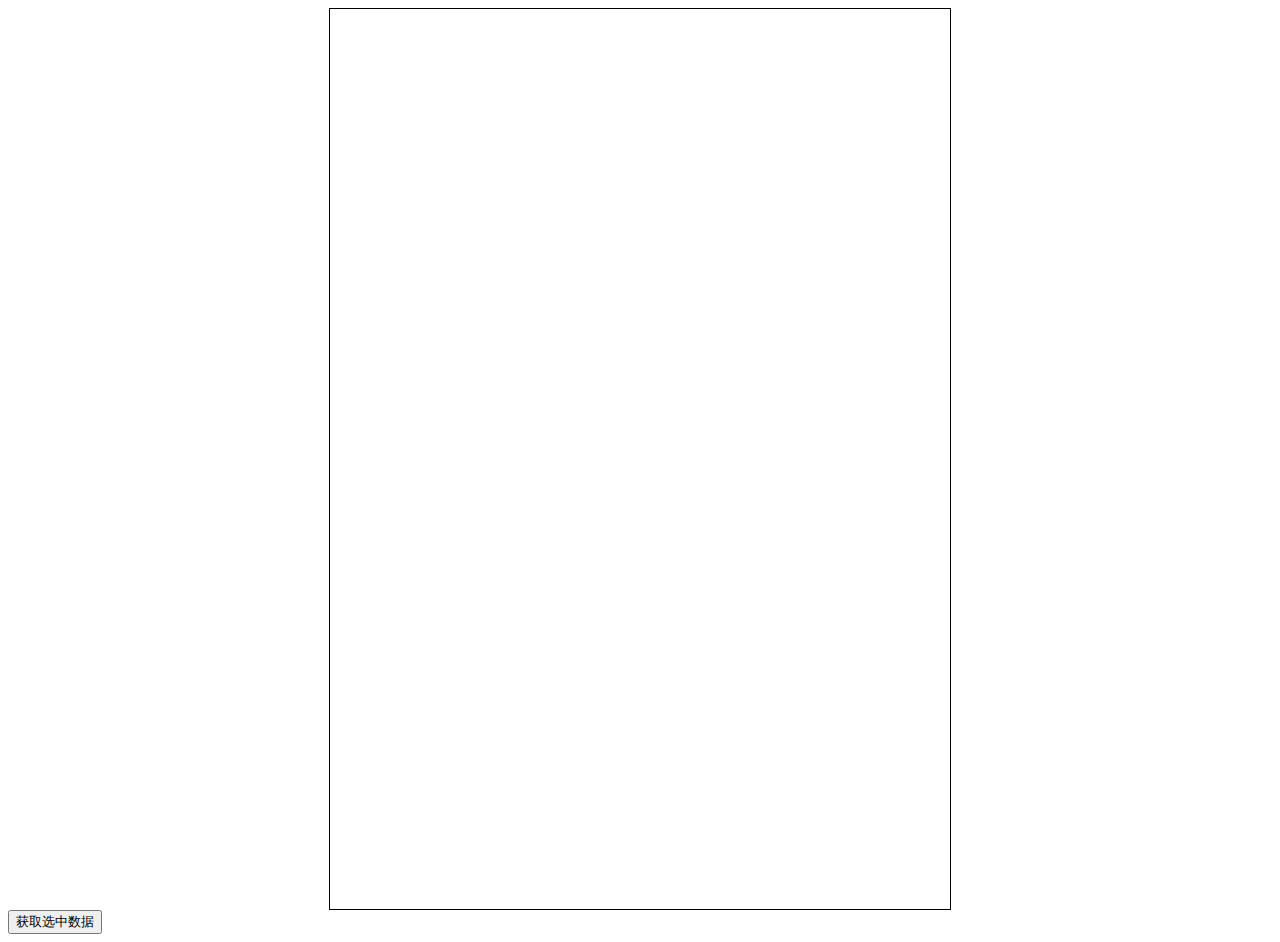
<file: JQ22/my-tree/leg_tree--2.0/my.html>
<!DOCTYPE html>
<html>

	<head>
		<meta charset="UTF-8">
		<title></title>
		<title>leg-tree</title>
		<meta name="apple-mobile-web-app-capable" content="yes">
		<meta name="apple-mobile-web-app-status-bar-style" content="black">
		<meta name="viewport" content="width=device-width, initial-scale=1,maximum-scale=1,user-scalable=no">
		<link rel="stylesheet" type="text/css" href="font/iconfont.css" />
	</head>
	<style>
		.tree {
			border: 1px solid black;
			width: 600px;
			height: 100vh;
			display: block;
			margin: auto;
			overflow-y: scroll;
			overflow-x: scroll;
			position: relative;
			padding-left: 20px;
		}
		
		a {
			text-decoration: none;
			color: #434b5a;
		}
		
		.synTree .iconxiangyou{
			cursor: pointer;
		}
		.synTree span{
			position: relative;
		    top: -6px;
		    left: 10px;
		    color: #010102;
	        cursor: default;
		}
		.leg_tree li {
			list-style-type: none;
			margin-left: -10px;
			position: relative;
			line-height: 22px;
		}
		
		.leg_tree li a{
			position: absolute;
			top: -4px;
			padding: 0px 10px;
		}
		.iconxiangyou{
		    position: absolute;
		    top: -5px;
		    left: -10px;
		}
		.leg_tree li i{
			font-size: 14px;
		}
		.tree input{cursor: pointer;}
		.tree span {
			font-size: 13px;
			cursor: pointer;
			display: inline-block;
			border: 1px solid #e2e2e2;
			width: 10px;
			line-height: 8px;
			text-align: center;
			height: 10px;
			background-color: whitesmoke;
			position: absolute;
			left: 8px;
			top: 4px;
		}
		.tree ul span{
			left: -16px;
		}
		.tree ul {
			list-style-type: none;
			margin-top: 0px;
			position: relative;
		}
		
		.label{
			width: 14px;
			height: 14px;
			display: inline-flex;
			border: 1px solid #a5a5a5;
			border-radius: 3px;
		}
		.label i {
			color: #0095ff;
			font-size: 18px!important;
			margin: -3px -2px;
		}
		.label:hover {
			box-shadow: 0 0 4px 0px #a0aefb;
		}
		.label i:hover {
			box-shadow: 0 0 4px 0px #a0aefb;
		}
		.isShow{
			position: absolute;
			top: -3px;
			left: -20px;
		}
		input{
			display: none;
		}
		.isShow{
			width: 14px;
			margin-right: 5px;
		}
		
		
		
		.tree1{
			position: fixed;
			top: 20px;
		}
	</style>
	<body>
		<!-- <h1>最外面的class tree 需要不一样</h1> -->
		<div class="tree">
		</div>
		 <div class="tree1"> 
		</div>
		<button id="demo">获取选中数据</button>
	</body>
	<script src="http://libs.baidu.com/jquery/2.0.0/jquery.min.js"></script>
	<script src="leg-tree.js" type="text/javascript" charset="utf-8"></script>
	<script>
		var data = [{
			"name": "所有权限123",
			"open": true,
			"id": 999,
			"ico": 'iconfont icon-suo',
			"checked": false,
			"children": [{
					"name": "储物柜管理",
					"open": true,
					"ico": 'iconfont icon-yonghu',
					"id": 99,
					"checked": false,
					"children": [{
							"name": "储物柜列表",
							"id": 1,
							"ico": 'iconfont icon-sousuo',
							"checked": false,
							"open": false,
							"children": [{
									"name": "详情",
									"id": 7,
									"ico": false,
									"checked": true
								},
								{
									"name": "修改价格",
									"id": 43,
									"ico": false,
									"checked": false
								}
							]
						},
						{
							"name": "计费类型",
							"id": 36,
							"ico": false,
							"checked": false,
							"open": true,
							"children": [{
									"name": "删除",
									"id": 37,
									"ico": false,
									"checked": false
								},
								{
									"name": "提交编辑",
									"id": 52,
									"ico": false,
									"checked": false
								}
							]
						}
					]
				},
				{
					"name": "广告业务",
					"open": true,
					"ico": false,
					"id": 999,
					"checked": false,
					"children": [{
							"name": "广告列表",
							"id": 22,
							"ico": false,
							"checked": false,
							"open": true,
							"children": [{
									"name": "编辑",
									"id": 23,
									"ico": false,
									"checked": false
								},
								{
									"name": "添加",
									"id": 24,
									"ico": false,
									"checked": false
								},
								{
									"name": "删除",
									"id": 25,
									"ico": false,
									"checked": false
								}
							]
						},
						{
							"name": "广告资源",
							"id": 26,
							"ico": false,
							"checked": false,
							"open": true,
							"children": [{
									"name": "编辑",
									"id": 27,
									"ico": false,
									"checked": false
								},
								{
									"name": "上传",
									"id": 28,
									"ico": false,
									"checked": false
								},
								{
									"name": "删除",
									"id": 29,
									"ico": false,
									"checked": false
								}
							]
						}
					]
				},
				{
					"name": "个人中心",
					"open": true,
					"ico": false,
					"checked": false,
					"children": [{
							"name": "资料修改",
							"id": 5,
							"ico": false,
							"checked": false,
							"open": true,
							"children": []
						},
						{
							"name": "密码修改",
							"id": 6,
							"ico": false,
							"checked": false,
							"open": true,
							"children": []
						},
						{
							"name": "资金账户",
							"id": 41,
							"ico": false,
							"checked": false,
							"open": true,
							"children": [{
									"name": "资金账户绑定微信",
									"id": 39,
									"ico": false,
									"checked": false
								},
								{
									"name": "资金账户绑定支付宝",
									"id": 40,
									"ico": false,
									"checked": false
								}
							]
						}
					]
				},
				{
					"name": "日志管理",
					"open": true,
					"ico": false,
					"checked": false,
					"children": [{
							"name": "错误日志",
							"id": 30,
							"ico": false,
							"checked": false,
							"open": true,
							"children": [{
									"name": "详情",
									"id": 31,
									"ico": false,
									"checked": false
								},
								{
									"name": "删除",
									"id": 32,
									"ico": false,
									"checked": false
								}
							]
						},
						{
							"name": "操作日志",
							"id": 33,
							"ico": false,
							"checked": false,
							"open": false,
							"children": []
						}
					]
				},
				{
					"name": "消息推送",
					"open": false,
					"ico": false,
					"checked": false,
					"children": [{
							"name": "普通消息",
							"id": 34,
							"ico": false,
							"checked": false,
							"open": true,
							"children": []
						},
						{
							"name": "图文消息",
							"id": 35,
							"ico": false,
							"checked": false,
							"open": true,
							"children": []
						}
					]
				}
			]
		}];

		var arrs = []
		// var arrs = [1, 2, 3, 48, 5, 6, 7, 8, 9, 10]

		/*
		生成tree的位置 data为tree数据、arrs为选中的id可为空
		arrs可填可不填 填写需为数组
		data数据中的只有name、id、checked、open、ico、children和cascade
			其中open为是否展开	
			ico为ico图片 icon-sousuo 例: <i class="iconfont icon-sousuo"></i>（因麻烦只添加了3个测试ico）
				ico 可用自己所使用UI的ico  例：<i class="ivu-icon ivu-icon-ios-add-circle"></i>
				所填值 ivu-icon ivu-icon-ios-add-circle 为iview UI
				值必须要有所用UI的前缀（不懂可自己去F12把class 里的值全部复制）
			
			cascade为是否子父级联选中（cascade 必须在最高父级中写才生效）
		*/
		$("#demo").on("click", () => {
			alert(leg.getCheckedNodes())
			console.log(leg.getHalfSelected())
			console.log(leg.getAll());
		})
		leg.tree({
			ele:".tree",
			data:data,
			arrs:arrs,
			cascade:true,
			onAsync:true
		});
		leg.synTree({
			ele:".tree1",
			url:"./tree.json",
			dataStyle:(res)=>{//修改后台返回的数据格式
				return res.list;
			},
			getData:(id,name)=>{//返回的id和标题
				console.log(id+"======"+name)
			}
		});
	</script>

</html>
</file>
<file: JQ22/my-tree/leg_tree--1.0/css/iconfont.css>
@font-face {font-family: "iconfont";
  src: url('../font/iconfont.eot?t=1563244422126'); /* IE9 */
  src: url('../font/iconfont.eot?t=1563244422126#iefix') format('embedded-opentype'), /* IE6-IE8 */
  url('[data-uri]') format('woff2'),
  url('../font/iconfont.woff?t=1563244422126') format('woff'),
  url('../font/iconfont.ttf?t=1563244422126') format('truetype'), /* chrome, firefox, opera, Safari, Android, iOS 4.2+ */
  url('../font/iconfont.svg?t=1563244422126#iconfont') format('svg'); /* iOS 4.1- */
}

.iconfont {
  font-family: "iconfont" !important;
  font-size: 16px;
  font-style: normal;
  -webkit-font-smoothing: antialiased;
  -moz-osx-font-smoothing: grayscale;
}

.icon-suo:before {
  content: "\e625";
}

.icon-yonghu:before {
  content: "\e668";
}

.icon-sousuo:before {
  content: "\e633";
}
</file>
<file: JQ22/my-tree/font/iconfont.css>
@font-face {font-family: "iconfont";
  src: url('iconfont.eot?t=1577505331487'); /* IE9 */
  src: url('iconfont.eot?t=1577505331487#iefix') format('embedded-opentype'), /* IE6-IE8 */
  url('[data-uri]') format('woff2'),
  url('iconfont.woff?t=1577505331487') format('woff'),
  url('iconfont.ttf?t=1577505331487') format('truetype'), /* chrome, firefox, opera, Safari, Android, iOS 4.2+ */
  url('iconfont.svg?t=1577505331487#iconfont') format('svg'); /* iOS 4.1- */
}

.iconfont {
  font-family: "iconfont" !important;
  font-size: 16px;
  font-style: normal;
  -webkit-font-smoothing: antialiased;
  -moz-osx-font-smoothing: grayscale;
}

.iconzhong:before {
  content: "\e692";
}

.iconhongxinline:before {
  content: "\e72e";
}

.iconsuo:before {
  content: "\e625";
}

.iconiconcheckbox:before {
  content: "\e603";
}

.iconxiangyou:before {
  content: "\e683";
}

.iconyonghu:before {
  content: "\e668";
}

.iconcheckbox-weixuan:before {
  content: "\e8b5";
}

.iconiconfontgongchandangeps:before {
  content: "\e600";
}

.iconzhong1:before {
  content: "\e69b";
}

.icongerenzhongxinhui:before {
  content: "\e615";
}

.icongerenzhongxinlv:before {
  content: "\e616";
}

.iconjingxuan:before {
  content: "\e613";
}

.iconsousuo:before {
  content: "\e633";
}

.iconjianhao:before {
  content: "\e723";
}

.icongongchandang:before {
  content: "\e684";
}

.icongerenzhongxinwoderenwubiaozhuntouxianxing:before {
  content: "\e61d";
}

.iconjian:before {
  content: "\e66e";
}

.iconjia:before {
  content: "\e66f";
}

.iconjian1:before {
  content: "\e6d4";
}

.iconjianhao1:before {
  content: "\e656";
}

.iconjiahao:before {
  content: "\e657";
}

.iconliebiao:before {
  content: "\e659";
}

.iconshouye:before {
  content: "\e65a";
}

.iconshezhi:before {
  content: "\e65b";
}

.icontishi:before {
  content: "\e65c";
}

.iconxinxi:before {
  content: "\e65e";
}

.iconcaidan:before {
  content: "\e669";
}

.iconicon-checkbox:before {
  content: "\e606";
}

.iconxiangxia:before {
  content: "\e6cb";
}
</file>
<file: JQ22/my-tree/font/demo.css>
/* Logo 字体 */
@font-face {
  font-family: "iconfont logo";
  src: url('https://at.alicdn.com/t/font_985780_km7mi63cihi.eot?t=1545807318834');
  src: url('https://at.alicdn.com/t/font_985780_km7mi63cihi.eot?t=1545807318834#iefix') format('embedded-opentype'),
    url('https://at.alicdn.com/t/font_985780_km7mi63cihi.woff?t=1545807318834') format('woff'),
    url('https://at.alicdn.com/t/font_985780_km7mi63cihi.ttf?t=1545807318834') format('truetype'),
    url('https://at.alicdn.com/t/font_985780_km7mi63cihi.svg?t=1545807318834#iconfont') format('svg');
}

.logo {
  font-family: "iconfont logo";
  font-size: 160px;
  font-style: normal;
  -webkit-font-smoothing: antialiased;
  -moz-osx-font-smoothing: grayscale;
}

/* tabs */
.nav-tabs {
  position: relative;
}

.nav-tabs .nav-more {
  position: absolute;
  right: 0;
  bottom: 0;
  height: 42px;
  line-height: 42px;
  color: #666;
}

#tabs {
  border-bottom: 1px solid #eee;
}

#tabs li {
  cursor: pointer;
  width: 100px;
  height: 40px;
  line-height: 40px;
  text-align: center;
  font-size: 16px;
  border-bottom: 2px solid transparent;
  position: relative;
  z-index: 1;
  margin-bottom: -1px;
  color: #666;
}


#tabs .active {
  border-bottom-color: #f00;
  color: #222;
}

.tab-container .content {
  display: none;
}

/* 页面布局 */
.main {
  padding: 30px 100px;
  width: 960px;
  margin: 0 auto;
}

.main .logo {
  color: #333;
  text-align: left;
  margin-bottom: 30px;
  line-height: 1;
  height: 110px;
  margin-top: -50px;
  overflow: hidden;
  *zoom: 1;
}

.main .logo a {
  font-size: 160px;
  color: #333;
}

.helps {
  margin-top: 40px;
}

.helps pre {
  padding: 20px;
  margin: 10px 0;
  border: solid 1px #e7e1cd;
  background-color: #fffdef;
  overflow: auto;
}

.icon_lists {
  width: 100% !important;
  overflow: hidden;
  *zoom: 1;
}

.icon_lists li {
  width: 100px;
  margin-bottom: 10px;
  margin-right: 20px;
  text-align: center;
  list-style: none !important;
  cursor: default;
}

.icon_lists li .code-name {
  line-height: 1.2;
}

.icon_lists .icon {
  display: block;
  height: 100px;
  line-height: 100px;
  font-size: 42px;
  margin: 10px auto;
  color: #333;
  -webkit-transition: font-size 0.25s linear, width 0.25s linear;
  -moz-transition: font-size 0.25s linear, width 0.25s linear;
  transition: font-size 0.25s linear, width 0.25s linear;
}

.icon_lists .icon:hover {
  font-size: 100px;
}

.icon_lists .svg-icon {
  /* 通过设置 font-size 来改变图标大小 */
  width: 1em;
  /* 图标和文字相邻时，垂直对齐 */
  vertical-align: -0.15em;
  /* 通过设置 color 来改变 SVG 的颜色/fill */
  fill: currentColor;
  /* path 和 stroke 溢出 viewBox 部分在 IE 下会显示
      normalize.css 中也包含这行 */
  overflow: hidden;
}

.icon_lists li .name,
.icon_lists li .code-name {
  color: #666;
}

/* markdown 样式 */
.markdown {
  color: #666;
  font-size: 14px;
  line-height: 1.8;
}

.highlight {
  line-height: 1.5;
}

.markdown img {
  vertical-align: middle;
  max-width: 100%;
}

.markdown h1 {
  color: #404040;
  font-weight: 500;
  line-height: 40px;
  margin-bottom: 24px;
}

.markdown h2,
.markdown h3,
.markdown h4,
.markdown h5,
.markdown h6 {
  color: #404040;
  margin: 1.6em 0 0.6em 0;
  font-weight: 500;
  clear: both;
}

.markdown h1 {
  font-size: 28px;
}

.markdown h2 {
  font-size: 22px;
}

.markdown h3 {
  font-size: 16px;
}

.markdown h4 {
  font-size: 14px;
}

.markdown h5 {
  font-size: 12px;
}

.markdown h6 {
  font-size: 12px;
}

.markdown hr {
  height: 1px;
  border: 0;
  background: #e9e9e9;
  margin: 16px 0;
  clear: both;
}

.markdown p {
  margin: 1em 0;
}

.markdown>p,
.markdown>blockquote,
.markdown>.highlight,
.markdown>ol,
.markdown>ul {
  width: 80%;
}

.markdown ul>li {
  list-style: circle;
}

.markdown>ul li,
.markdown blockquote ul>li {
  margin-left: 20px;
  padding-left: 4px;
}

.markdown>ul li p,
.markdown>ol li p {
  margin: 0.6em 0;
}

.markdown ol>li {
  list-style: decimal;
}

.markdown>ol li,
.markdown blockquote ol>li {
  margin-left: 20px;
  padding-left: 4px;
}

.markdown code {
  margin: 0 3px;
  padding: 0 5px;
  background: #eee;
  border-radius: 3px;
}

.markdown strong,
.markdown b {
  font-weight: 600;
}

.markdown>table {
  border-collapse: collapse;
  border-spacing: 0px;
  empty-cells: show;
  border: 1px solid #e9e9e9;
  width: 95%;
  margin-bottom: 24px;
}

.markdown>table th {
  white-space: nowrap;
  color: #333;
  font-weight: 600;
}

.markdown>table th,
.markdown>table td {
  border: 1px solid #e9e9e9;
  padding: 8px 16px;
  text-align: left;
}

.markdown>table th {
  background: #F7F7F7;
}

.markdown blockquote {
  font-size: 90%;
  color: #999;
  border-left: 4px solid #e9e9e9;
  padding-left: 0.8em;
  margin: 1em 0;
}

.markdown blockquote p {
  margin: 0;
}

.markdown .anchor {
  opacity: 0;
  transition: opacity 0.3s ease;
  margin-left: 8px;
}

.markdown .waiting {
  color: #ccc;
}

.markdown h1:hover .anchor,
.markdown h2:hover .anchor,
.markdown h3:hover .anchor,
.markdown h4:hover .anchor,
.markdown h5:hover .anchor,
.markdown h6:hover .anchor {
  opacity: 1;
  display: inline-block;
}

.markdown>br,
.markdown>p>br {
  clear: both;
}


.hljs {
  display: block;
  background: white;
  padding: 0.5em;
  color: #333333;
  overflow-x: auto;
}

.hljs-comment,
.hljs-meta {
  color: #969896;
}

.hljs-string,
.hljs-variable,
.hljs-template-variable,
.hljs-strong,
.hljs-emphasis,
.hljs-quote {
  color: #df5000;
}

.hljs-keyword,
.hljs-selector-tag,
.hljs-type {
  color: #a71d5d;
}

.hljs-literal,
.hljs-symbol,
.hljs-bullet,
.hljs-attribute {
  color: #0086b3;
}

.hljs-section,
.hljs-name {
  color: #63a35c;
}

.hljs-tag {
  color: #333333;
}

.hljs-title,
.hljs-attr,
.hljs-selector-id,
.hljs-selector-class,
.hljs-selector-attr,
.hljs-selector-pseudo {
  color: #795da3;
}

.hljs-addition {
  color: #55a532;
  background-color: #eaffea;
}

.hljs-deletion {
  color: #bd2c00;
  background-color: #ffecec;
}

.hljs-link {
  text-decoration: underline;
}

/* 代码高亮 */
/* PrismJS 1.15.0
https://prismjs.com/download.html#themes=prism&languages=markup+css+clike+javascript */
/**
 * prism.js default theme for JavaScript, CSS and HTML
 * Based on dabblet (http://dabblet.com)
 * @author Lea Verou
 */
code[class*="language-"],
pre[class*="language-"] {
  color: black;
  background: none;
  text-shadow: 0 1px white;
  font-family: Consolas, Monaco, 'Andale Mono', 'Ubuntu Mono', monospace;
  text-align: left;
  white-space: pre;
  word-spacing: normal;
  word-break: normal;
  word-wrap: normal;
  line-height: 1.5;

  -moz-tab-size: 4;
  -o-tab-size: 4;
  tab-size: 4;

  -webkit-hyphens: none;
  -moz-hyphens: none;
  -ms-hyphens: none;
  hyphens: none;
}

pre[class*="language-"]::-moz-selection,
pre[class*="language-"] ::-moz-selection,
code[class*="language-"]::-moz-selection,
code[class*="language-"] ::-moz-selection {
  text-shadow: none;
  background: #b3d4fc;
}

pre[class*="language-"]::selection,
pre[class*="language-"] ::selection,
code[class*="language-"]::selection,
code[class*="language-"] ::selection {
  text-shadow: none;
  background: #b3d4fc;
}

@media print {

  code[class*="language-"],
  pre[class*="language-"] {
    text-shadow: none;
  }
}

/* Code blocks */
pre[class*="language-"] {
  padding: 1em;
  margin: .5em 0;
  overflow: auto;
}

:not(pre)>code[class*="language-"],
pre[class*="language-"] {
  background: #f5f2f0;
}

/* Inline code */
:not(pre)>code[class*="language-"] {
  padding: .1em;
  border-radius: .3em;
  white-space: normal;
}

.token.comment,
.token.prolog,
.token.doctype,
.token.cdata {
  color: slategray;
}

.token.punctuation {
  color: #999;
}

.namespace {
  opacity: .7;
}

.token.property,
.token.tag,
.token.boolean,
.token.number,
.token.constant,
.token.symbol,
.token.deleted {
  color: #905;
}

.token.selector,
.token.attr-name,
.token.string,
.token.char,
.token.builtin,
.token.inserted {
  color: #690;
}

.token.operator,
.token.entity,
.token.url,
.language-css .token.string,
.style .token.string {
  color: #9a6e3a;
  background: hsla(0, 0%, 100%, .5);
}

.token.atrule,
.token.attr-value,
.token.keyword {
  color: #07a;
}

.token.function,
.token.class-name {
  color: #DD4A68;
}

.token.regex,
.token.important,
.token.variable {
  color: #e90;
}

.token.important,
.token.bold {
  font-weight: bold;
}

.token.italic {
  font-style: italic;
}

.token.entity {
  cursor: help;
}
</file>
<file: JQ22/my-tree/leg_tree--2.0/font/iconfont.css>
@font-face {font-family: "iconfont";
  src: url('iconfont.eot?t=1577505331487'); /* IE9 */
  src: url('iconfont.eot?t=1577505331487#iefix') format('embedded-opentype'), /* IE6-IE8 */
  url('[data-uri]') format('woff2'),
  url('iconfont.woff?t=1577505331487') format('woff'),
  url('iconfont.ttf?t=1577505331487') format('truetype'), /* chrome, firefox, opera, Safari, Android, iOS 4.2+ */
  url('iconfont.svg?t=1577505331487#iconfont') format('svg'); /* iOS 4.1- */
}

.iconfont {
  font-family: "iconfont" !important;
  font-size: 16px;
  font-style: normal;
  -webkit-font-smoothing: antialiased;
  -moz-osx-font-smoothing: grayscale;
}

.iconzhong:before {
  content: "\e692";
}

.iconhongxinline:before {
  content: "\e72e";
}

.iconsuo:before {
  content: "\e625";
}

.iconiconcheckbox:before {
  content: "\e603";
}

.iconxiangyou:before {
  content: "\e683";
}

.iconyonghu:before {
  content: "\e668";
}

.iconcheckbox-weixuan:before {
  content: "\e8b5";
}

.iconiconfontgongchandangeps:before {
  content: "\e600";
}

.iconzhong1:before {
  content: "\e69b";
}

.icongerenzhongxinhui:before {
  content: "\e615";
}

.icongerenzhongxinlv:before {
  content: "\e616";
}

.iconjingxuan:before {
  content: "\e613";
}

.iconsousuo:before {
  content: "\e633";
}

.iconjianhao:before {
  content: "\e723";
}

.icongongchandang:before {
  content: "\e684";
}

.icongerenzhongxinwoderenwubiaozhuntouxianxing:before {
  content: "\e61d";
}

.iconjian:before {
  content: "\e66e";
}

.iconjia:before {
  content: "\e66f";
}

.iconjian1:before {
  content: "\e6d4";
}

.iconjianhao1:before {
  content: "\e656";
}

.iconjiahao:before {
  content: "\e657";
}

.iconliebiao:before {
  content: "\e659";
}

.iconshouye:before {
  content: "\e65a";
}

.iconshezhi:before {
  content: "\e65b";
}

.icontishi:before {
  content: "\e65c";
}

.iconxinxi:before {
  content: "\e65e";
}

.iconcaidan:before {
  content: "\e669";
}

.iconicon-checkbox:before {
  content: "\e606";
}

.iconxiangxia:before {
  content: "\e6cb";
}
</file>
